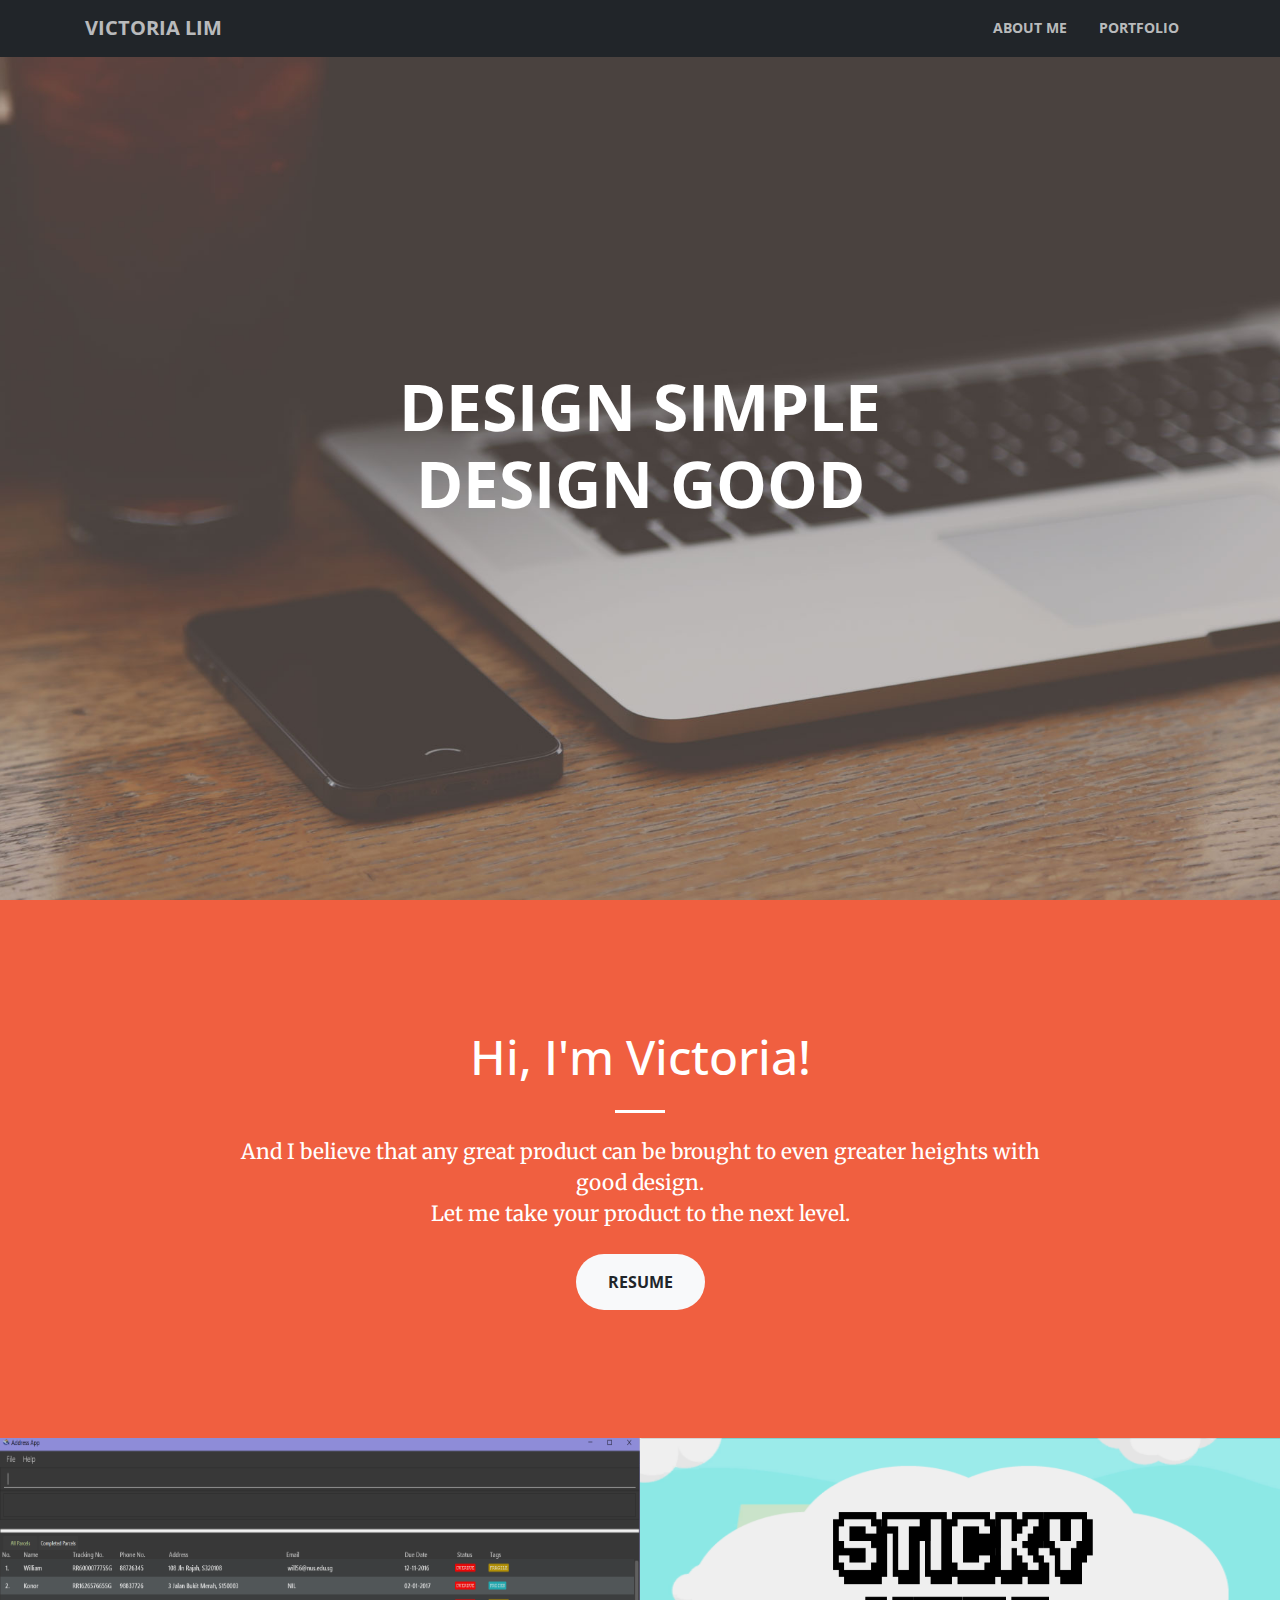
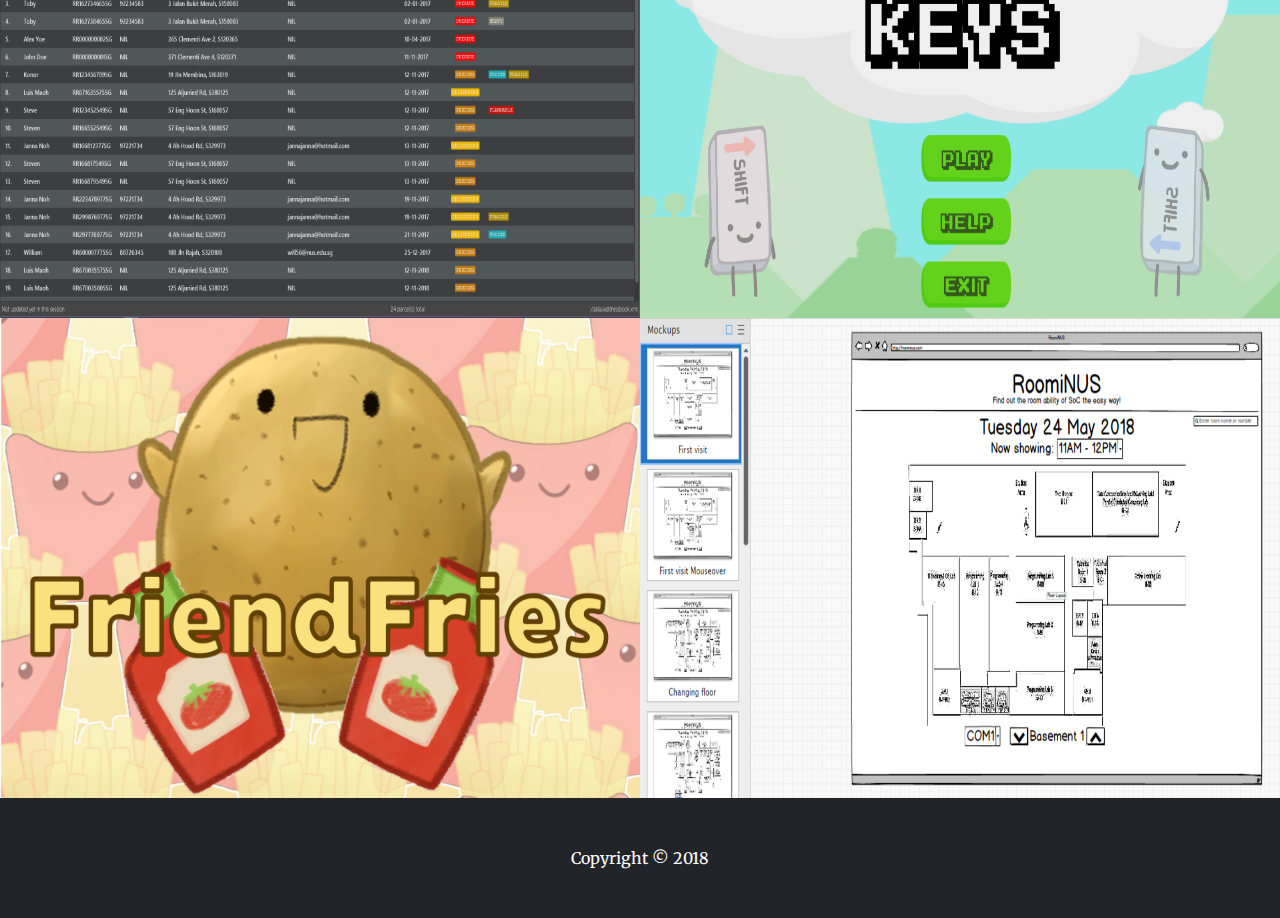
<file: index.html>
<!DOCTYPE html>
<html lang="en">

  <head>

    <meta charset="utf-8">
    <meta name="viewport" content="width=device-width, initial-scale=1, shrink-to-fit=no">
    <meta name="description" content="">
    <meta name="author" content="">

    <title>CS3240 Webportfolio</title>

    <!-- Bootstrap core CSS -->
    <link href="vendor/bootstrap/css/bootstrap.min.css" rel="stylesheet">

    <!-- Custom fonts for this template -->
    <link href="vendor/fontawesome-free/css/all.min.css" rel="stylesheet" type="text/css">
    <link href='https://fonts.googleapis.com/css?family=Open+Sans:300italic,400italic,600italic,700italic,800italic,400,300,600,700,800' rel='stylesheet' type='text/css'>
    <link href='https://fonts.googleapis.com/css?family=Merriweather:400,300,300italic,400italic,700,700italic,900,900italic' rel='stylesheet' type='text/css'>

    <!-- Plugin CSS -->
    <link href="vendor/magnific-popup/magnific-popup.css" rel="stylesheet">

    <!-- Custom styles for this template -->
    <link href="css/creative.css" rel="stylesheet">

  </head>

  <body id="page-top">

    <!-- Navigation -->
    <nav class="navbar navbar-expand-lg navbar-light fixed-top" id="mainNav">
      <div class="container">
        <a class="navbar-brand js-scroll-trigger" href="#page-top">Victoria Lim</a>
        <button class="navbar-toggler navbar-toggler-right" type="button" data-toggle="collapse" data-target="#navbarResponsive" aria-controls="navbarResponsive" aria-expanded="false" aria-label="Toggle navigation">
          <span class="navbar-toggler-icon"></span>
        </button>
        <div class="collapse navbar-collapse" id="navbarResponsive">
          <ul class="navbar-nav ml-auto">
            <li class="nav-item">
              <a class="nav-link js-scroll-trigger" href="#about">About Me</a>
            </li>
            <li class="nav-item">
              <a class="nav-link js-scroll-trigger" href="#portfolio">Portfolio</a>
            </li>
          </ul>
        </div>
      </div>
    </nav>

    <header class="masthead text-center text-white d-flex">
      <div class="container my-auto">
        <div class="row">
          <div class="col-lg-10 mx-auto">
            <h1 class="text-uppercase">
              <strong>Design Simple<br>Design Good</strong>
              </h1>
          </div>
        </div>
      </div>
    </header>

    <section class="bg-primary" id="about">
      <div class="container">
        <div class="row">
          <div class="col-lg-9 mx-auto text-center">
            <h2 class="section-heading text-white">Hi, I'm Victoria!</h2>
            <hr class="light my-4">
            <p class="section-description text-white mb-4">And I believe that any great product can be brought to even greater heights with good design. <br>Let me take your product to the next level.</p>
            <a class="btn btn-light btn-xl js-scroll-trigger" href="img/Lim%20Yan%20Hui,%20Victoria_CV.pdf">Resume</a>
          </div>
        </div>
      </div>
    </section>

    <section class="p-0" id="portfolio">
      <div class="container-fluid p-0">
        <div class="row no-gutters">
          <div class="col-lg-6 col-sm-6">
            <a class="portfolio-box" href="ark.html">
              <img class="img-fluid portfolio-thumbnail" src="img/Ark/Ark_Main_Window.png" alt="">
              <div class="portfolio-box-caption">
                <div class="portfolio-box-caption-content">
                  <div class="project-category text-faded">
                    Desktop Application
                  </div>
                  <div class="project-name">
                    Ark
                  </div>
                </div>
              </div>
            </a>
          </div>
          <div class="col-lg-6 col-sm-6">
            <a class="portfolio-box" href="stickykeys.html">
              <img class="img-fluid portfolio-thumbnail" src="img/StickyKeys/Main.PNG" alt="">
              <div class="portfolio-box-caption">
                <div class="portfolio-box-caption-content">
                  <div class="project-category text-faded">
                    Desktop/Web Game
                  </div>
                  <div class="project-name">
                    StickyKeys
                  </div>
                </div>
              </div>
            </a>
          </div>
          <div class="col-lg-6 col-sm-6">
            <a class="portfolio-box" href="friendfries.html">
              <img class="img-fluid portfolio-thumbnail" src="img/FriendFries/thumbnail.png" width="100%" alt="">
              <div class="portfolio-box-caption">
                <div class="portfolio-box-caption-content">
                  <div class="project-category text-faded">
                    Android Game
                  </div>
                  <div class="project-name">
                    FriendFries
                  </div>
                </div>
              </div>
            </a>
          </div>
          <div class="col-lg-6 col-sm-6">
            <a class="portfolio-box" href="roominus.html">
              <img class="img-fluid portfolio-thumbnail" src="img/RoomiNUS/mockup.PNG" alt="">
              <div class="portfolio-box-caption">
                <div class="portfolio-box-caption-content">
                  <div class="project-category text-faded">
                    Web Application
                  </div>
                  <div class="project-name">
                    RoomiNUS
                  </div>
                </div>
              </div>
            </a>
          </div>
        </div>
      </div>
    </section>
    
    <!-- Footer -->
    <footer class="py-5 bg-dark">
      <div class="container">
        <p class="m-0 text-center text-white">Copyright &copy; 2018</p>
      </div>
      <!-- /.container -->
    </footer>

    <!-- Bootstrap core JavaScript -->
    <script src="vendor/jquery/jquery.min.js"></script>
    <script src="vendor/bootstrap/js/bootstrap.bundle.min.js"></script>

    <!-- Plugin JavaScript -->
    <script src="vendor/jquery-easing/jquery.easing.min.js"></script>
    <script src="vendor/scrollreveal/scrollreveal.min.js"></script>
    <script src="vendor/magnific-popup/jquery.magnific-popup.min.js"></script>

    <!-- Custom scripts for this template -->
    <script src="js/creative.min.js"></script>

  </body>

</html>
</file>
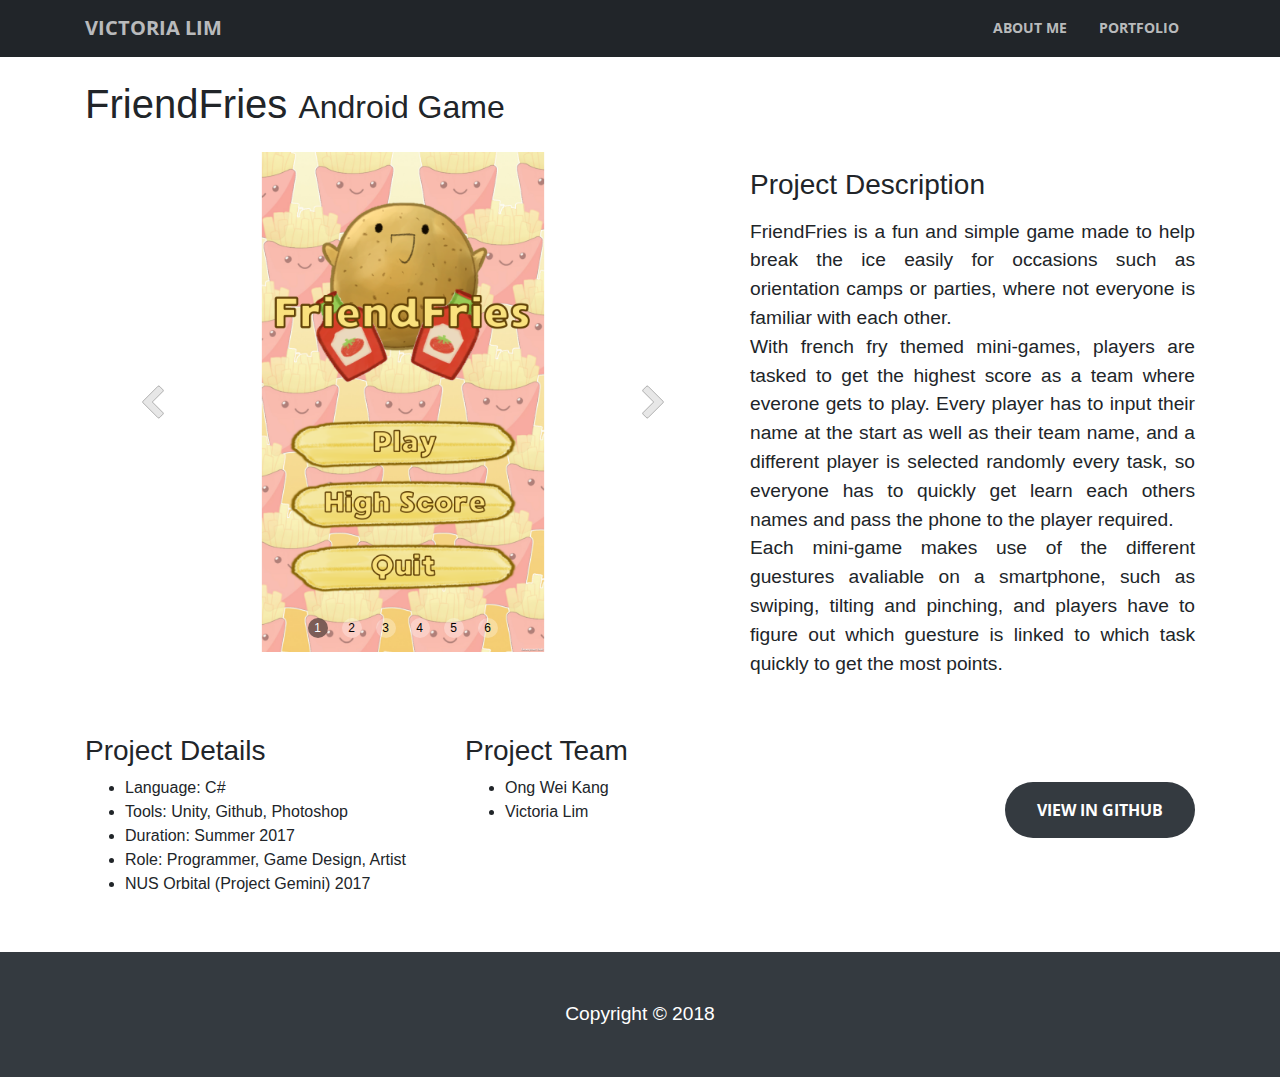
<file: friendfries.html>
<!DOCTYPE html>
<html lang="en">

  <head>
    <meta charset="utf-8">
    <meta name="viewport" content="width=device-width, initial-scale=1, shrink-to-fit=no">
    <meta name="description" content="">
    <meta name="author" content="">

    <title>FriendFries Portfolio</title>

    <!-- Bootstrap core CSS -->
    <link href="vendor/bootstrap/css/bootstrap.min.css" rel="stylesheet">
      
    <!-- Custom fonts for this template -->
    <link href="vendor/fontawesome-free/css/all.min.css" rel="stylesheet" type="text/css">
    <link href='https://fonts.googleapis.com/css?family=Open+Sans:300italic,400italic,600italic,700italic,800italic,400,300,600,700,800' rel='stylesheet' type='text/css'>
    <link href='https://fonts.googleapis.com/css?family=Merriweather:400,300,300italic,400italic,700,700italic,900,900italic' rel='stylesheet' type='text/css'>

    <!-- Custom styles for this template -->
    <link href="css/project.css" rel="stylesheet">
  </head>
  <body>

    <!-- Navigation -->
    <nav class="navbar navbar-expand-lg navbar-light fixed-top" id="mainNav">
      <div class="container">
        <a class="navbar-brand js-scroll-trigger" href="index.html#page-top">Victoria Lim</a>
        <button class="navbar-toggler navbar-toggler-right" type="button" data-toggle="collapse" data-target="#navbarResponsive" aria-controls="navbarResponsive" aria-expanded="false" aria-label="Toggle navigation">
          <span class="navbar-toggler-icon"></span>
        </button>
        <div class="collapse navbar-collapse" id="navbarResponsive">
          <ul class="navbar-nav ml-auto">
            <li class="nav-item">
              <a class="nav-link js-scroll-trigger" href="index.html#about" >About Me</a>
            </li>
            <li class="nav-item">
              <a class="nav-link js-scroll-trigger" href="index.html#portfolio">Portfolio</a>
            </li>
          </ul>
        </div>
      </div>
    </nav>

    <!-- Page Content -->
    <div class="container">

      <!-- Portfolio Item Heading -->
      <h1 class="project-title my-4">FriendFries
        <small >Android Game</small>
      </h1>

      <!-- Portfolio Item Row -->
      <div class="row">

        <div class="col-md-7">
          <!-- #region Jssor Slider Begin -->
    <!-- Generator: Jssor Slider Maker -->
    <!-- Source: https://www.jssor.com -->
    <script src="js/jssor.slider-27.5.0.min.js" type="text/javascript"></script>
    <script type="text/javascript">
        jssor_1_slider_init = function() {

            var jssor_1_SlideshowTransitions = [
              {$Duration:800,x:0.25,$Zoom:1.5,$Easing:{$Left:$Jease$.$InWave,$Zoom:$Jease$.$InCubic},$Opacity:2,$ZIndex:-10,$Brother:{$Duration:800,x:-0.25,$Zoom:1.5,$Easing:{$Left:$Jease$.$InWave,$Zoom:$Jease$.$InCubic},$Opacity:2,$ZIndex:-10}},
              {$Duration:1200,x:0.5,$Cols:2,$ChessMode:{$Column:3},$Easing:{$Left:$Jease$.$InOutCubic},$Opacity:2,$Brother:{$Duration:1200,$Opacity:2}},
              {$Duration:600,x:0.3,$During:{$Left:[0.6,0.4]},$Easing:{$Left:$Jease$.$InCubic,$Opacity:$Jease$.$Linear},$Opacity:2,$Brother:{$Duration:600,x:-0.3,$Easing:{$Left:$Jease$.$InCubic,$Opacity:$Jease$.$Linear},$Opacity:2}},
              {$Duration:800,x:0.25,y:0.5,$Rotate:-0.1,$Easing:{$Left:$Jease$.$InQuad,$Top:$Jease$.$InQuad,$Opacity:$Jease$.$Linear,$Rotate:$Jease$.$InQuad},$Opacity:2,$Brother:{$Duration:800,x:-0.1,y:-0.7,$Rotate:0.1,$Easing:{$Left:$Jease$.$InQuad,$Top:$Jease$.$InQuad,$Opacity:$Jease$.$Linear,$Rotate:$Jease$.$InQuad},$Opacity:2}},
              {$Duration:1000,x:1,$Rows:2,$ChessMode:{$Row:3},$Easing:{$Left:$Jease$.$InOutQuart,$Opacity:$Jease$.$Linear},$Opacity:2,$Brother:{$Duration:1000,x:-1,$Rows:2,$ChessMode:{$Row:3},$Easing:{$Left:$Jease$.$InOutQuart,$Opacity:$Jease$.$Linear},$Opacity:2}},
              {$Duration:1000,y:-1,$Cols:2,$ChessMode:{$Column:12},$Easing:{$Top:$Jease$.$InOutQuart,$Opacity:$Jease$.$Linear},$Opacity:2,$Brother:{$Duration:1000,y:1,$Cols:2,$ChessMode:{$Column:12},$Easing:{$Top:$Jease$.$InOutQuart,$Opacity:$Jease$.$Linear},$Opacity:2}},
              {$Duration:800,y:1,$Easing:{$Top:$Jease$.$InOutQuart,$Opacity:$Jease$.$Linear},$Opacity:2,$Brother:{$Duration:800,y:-1,$Easing:{$Top:$Jease$.$InOutQuart,$Opacity:$Jease$.$Linear},$Opacity:2}},
              {$Duration:1000,x:-0.1,y:-0.7,$Rotate:0.1,$During:{$Left:[0.6,0.4],$Top:[0.6,0.4],$Rotate:[0.6,0.4]},$Easing:{$Left:$Jease$.$InQuad,$Top:$Jease$.$InQuad,$Opacity:$Jease$.$Linear,$Rotate:$Jease$.$InQuad},$Opacity:2,$Brother:{$Duration:1000,x:0.2,y:0.5,$Rotate:-0.1,$Easing:{$Left:$Jease$.$InQuad,$Top:$Jease$.$InQuad,$Opacity:$Jease$.$Linear,$Rotate:$Jease$.$InQuad},$Opacity:2}},
              {$Duration:800,x:-0.2,$Delay:40,$Cols:12,$During:{$Left:[0.4,0.6]},$SlideOut:true,$Formation:$JssorSlideshowFormations$.$FormationStraight,$Assembly:260,$Easing:{$Left:$Jease$.$InOutExpo,$Opacity:$Jease$.$InOutQuad},$Opacity:2,$Outside:true,$Round:{$Top:0.5},$Brother:{$Duration:800,x:0.2,$Delay:40,$Cols:12,$Formation:$JssorSlideshowFormations$.$FormationStraight,$Assembly:1028,$Easing:{$Left:$Jease$.$InOutExpo,$Opacity:$Jease$.$InOutQuad},$Opacity:2,$Round:{$Top:0.5},$Shift:-200}},
              {$Duration:700,$Opacity:2,$Brother:{$Duration:700,$Opacity:2}},
              {$Duration:800,x:1,$Easing:{$Left:$Jease$.$InOutQuart,$Opacity:$Jease$.$Linear},$Opacity:2,$Brother:{$Duration:800,x:-1,$Easing:{$Left:$Jease$.$InOutQuart,$Opacity:$Jease$.$Linear},$Opacity:2}}
            ];

            var jssor_1_options = {
              $AutoPlay: 1,
              $FillMode: 5,
              $SlideshowOptions: {
                $Class: $JssorSlideshowRunner$,
                $Transitions: jssor_1_SlideshowTransitions,
                $TransitionsOrder: 1
              },
              $ArrowNavigatorOptions: {
                $Class: $JssorArrowNavigator$
              },
              $BulletNavigatorOptions: {
                $Class: $JssorBulletNavigator$
              }
            };

            var jssor_1_slider = new $JssorSlider$("jssor_1", jssor_1_options);

            /*#region responsive code begin*/

            var MAX_WIDTH = 600;

            function ScaleSlider() {
                var containerElement = jssor_1_slider.$Elmt.parentNode;
                var containerWidth = containerElement.clientWidth;

                if (containerWidth) {

                    var expectedWidth = Math.min(MAX_WIDTH || containerWidth, containerWidth);

                    jssor_1_slider.$ScaleWidth(expectedWidth);
                }
                else {
                    window.setTimeout(ScaleSlider, 30);
                }
            }

            ScaleSlider();

            $Jssor$.$AddEvent(window, "load", ScaleSlider);
            $Jssor$.$AddEvent(window, "resize", ScaleSlider);
            $Jssor$.$AddEvent(window, "orientationchange", ScaleSlider);
            /*#endregion responsive code end*/
        };
    </script>
    <style>
        /*jssor slider loading skin spin css*/
        .jssorl-009-spin img {
            animation-name: jssorl-009-spin;
            animation-duration: 1.6s;
            animation-iteration-count: infinite;
            animation-timing-function: linear;
        }

        @keyframes jssorl-009-spin {
            from { transform: rotate(0deg); }
            to { transform: rotate(360deg); }
        }

        /*jssor slider bullet skin 072 css*/
        .jssorb072 .i {position:absolute;color:#000;font-family:"Helvetica neue",Helvetica,Arial,sans-serif;text-align:center;cursor:pointer;z-index:0;}
        .jssorb072 .i .b {fill:#fff;opacity:.3;}
        .jssorb072 .i:hover {opacity:.7;}
        .jssorb072 .iav {color:#fff;}
        .jssorb072 .iav .b {fill:#000;opacity:.5;}
        .jssorb072 .i.idn {opacity:.3;}

        /*jssor slider arrow skin 073 css*/
        .jssora073 {display:block;position:absolute;cursor:pointer;}
        .jssora073 .a {fill:#ddd;fill-opacity:.7;stroke:#000;stroke-width:160;stroke-miterlimit:10;stroke-opacity:.7;}
        .jssora073:hover {opacity:.8;}
        .jssora073.jssora073dn {opacity:.4;}
        .jssora073.jssora073ds {opacity:.3;pointer-events:none;}
    </style>
    <div id="jssor_1" style="position:relative;margin:0 auto;top:0px;left:0px;width:600px;height:500px;overflow:hidden;visibility:hidden;">
        <!-- Loading Screen -->
        <div data-u="loading" class="jssorl-009-spin" style="position:absolute;top:0px;left:0px;width:100%;height:100%;text-align:center;background-color:rgba(0,0,0,0.7);">
            <img style="margin-top:-19px;position:relative;top:50%;width:38px;height:38px;" src="img/spin.svg" />
        </div>
        <div data-u="slides" style="cursor:default;position:relative;top:0px;left:0px;width:600px;height:500px;overflow:hidden;">
            <div>
                <img data-u="image" src="img/FriendFries/main.png" />
            </div>
            <div>
                <img data-u="image" src="img/FriendFries/teamscene.png" />
            </div>
            <div>
                <img data-u="image" src="img/FriendFries/swipescene.png" />
            </div>
            <div>
                <img data-u="image" src="img/FriendFries/squeezescene.png" />
            </div>
            <div>
                <img data-u="image" src="img/FriendFries/dragscene.png" />
            </div>
            <div>
                <img data-u="image" src="img/FriendFries/tiltscene.png" />
            </div>
        </div>
        <!-- Bullet Navigator -->
        <div data-u="navigator" class="jssorb072" style="position:absolute;bottom:12px;right:12px;" data-autocenter="1" data-scale="0.5" data-scale-bottom="0.75">
            <div data-u="prototype" class="i" style="width:24px;height:24px;font-size:12px;line-height:24px;">
                <svg viewbox="0 0 16000 16000" style="position:absolute;top:0;left:0;width:100%;height:100%;z-index:-1;">
                    <circle class="b" cx="8000" cy="8000" r="6666.7"></circle>
                </svg>
                <div data-u="numbertemplate" class="n"></div>
            </div>
        </div>
        <!-- Arrow Navigator -->
        <div data-u="arrowleft" class="jssora073" style="width:40px;height:50px;top:0px;left:30px;" data-autocenter="2" data-scale="0.75" data-scale-left="0.75">
            <svg viewbox="0 0 16000 16000" style="position:absolute;top:0;left:0;width:100%;height:100%;">
                <path class="a" d="M4037.7,8357.3l5891.8,5891.8c100.6,100.6,219.7,150.9,357.3,150.9s256.7-50.3,357.3-150.9 l1318.1-1318.1c100.6-100.6,150.9-219.7,150.9-357.3c0-137.6-50.3-256.7-150.9-357.3L7745.9,8000l4216.4-4216.4 c100.6-100.6,150.9-219.7,150.9-357.3c0-137.6-50.3-256.7-150.9-357.3l-1318.1-1318.1c-100.6-100.6-219.7-150.9-357.3-150.9 s-256.7,50.3-357.3,150.9L4037.7,7642.7c-100.6,100.6-150.9,219.7-150.9,357.3C3886.8,8137.6,3937.1,8256.7,4037.7,8357.3 L4037.7,8357.3z"></path>
            </svg>
        </div>
        <div data-u="arrowright" class="jssora073" style="width:40px;height:50px;top:0px;right:30px;" data-autocenter="2" data-scale="0.75" data-scale-right="0.75">
            <svg viewbox="0 0 16000 16000" style="position:absolute;top:0;left:0;width:100%;height:100%;">
                <path class="a" d="M11962.3,8357.3l-5891.8,5891.8c-100.6,100.6-219.7,150.9-357.3,150.9s-256.7-50.3-357.3-150.9 L4037.7,12931c-100.6-100.6-150.9-219.7-150.9-357.3c0-137.6,50.3-256.7,150.9-357.3L8254.1,8000L4037.7,3783.6 c-100.6-100.6-150.9-219.7-150.9-357.3c0-137.6,50.3-256.7,150.9-357.3l1318.1-1318.1c100.6-100.6,219.7-150.9,357.3-150.9 s256.7,50.3,357.3,150.9l5891.8,5891.8c100.6,100.6,150.9,219.7,150.9,357.3C12113.2,8137.6,12062.9,8256.7,11962.3,8357.3 L11962.3,8357.3z"></path>
            </svg>
        </div>
    </div>
    <script type="text/javascript">jssor_1_slider_init();</script>
    <!-- #endregion Jssor Slider End -->
        </div>
        
          <div class="col">
          <h3 class="my-3">Project Description</h3>
          <p>FriendFries is a fun and simple game made to help break the ice easily for occasions such as orientation camps or parties, where not everyone is familiar with each other.<br>
              With french fry themed mini-games, players are tasked to get the highest score as a team where everone gets to play. Every player has to input their name at the start as well as their team name, and a different player is selected randomly every task, so everyone has to quickly get learn each others names and pass the phone to the player required.<br>
              Each mini-game makes use of the different guestures avaliable on a smartphone, such as swiping, tilting and pinching, and players have to figure out which guesture is linked to which task quickly to get the most points.</p>
        </div>

      </div>
      <!-- /.row -->

      <!-- Related Information Row -->
      <div class="row my-3">
          <div class="col-md-4 my-4">
            <h3>Project Details</h3>
            <ul>
              <li>Language: C#</li>
              <li>Tools: Unity, Github, Photoshop</li>
              <li>Duration: Summer 2017</li>
              <li>Role: Programmer, Game Design, Artist</li>
              <li>NUS Orbital (Project Gemini) 2017</li>
            </ul>
          </div>
          <div class="col-md-3 my-4">
            <h3>Project Team</h3>
            <ul>
              <li>Ong Wei Kang</li>
              <li>Victoria Lim</li>
            </ul>
          </div>
          <div class="col my-5">
              <a class="btn btn-dark btn-xl js-scroll-trigger float-right my-4" href="https://github.com/weikangong/FriendFries" >View in Github</a>
          </div>
      </div>
      <!-- /.row -->
<!--      <hr>
      <div class="container">
        <div class="process-box row">
          <div class="col">
            <h3>design consideration</h3>
            <p>
              text text text
            </p>
          </div>
          
          <div class="col-6">
            <img src="" width=100% height="100%">
          </div>
          </div>
          
        <div class="process-box row">
          <div class="col">
            <h3>design consideration</h3>
            <p>
               text text text
            </p>
          </div>
          
          <div class="col-6">
            <img src="" width=100% height="100%">
          </div>
        </div>
      </div> -->
    
    </div>
    <!-- /.container -->

    <!-- Footer -->
    <footer class="py-5 bg-dark">
      <div class="container">
        <p class="m-0 text-center text-white">Copyright &copy; 2018</p>
      </div>
      <!-- /.container -->
    </footer>

    <!-- Bootstrap core JavaScript -->
    <script src="vendor/jquery/jquery.min.js"></script>
    <script src="vendor/bootstrap/js/bootstrap.bundle.min.js"></script>

  </body>

</html>
</file>
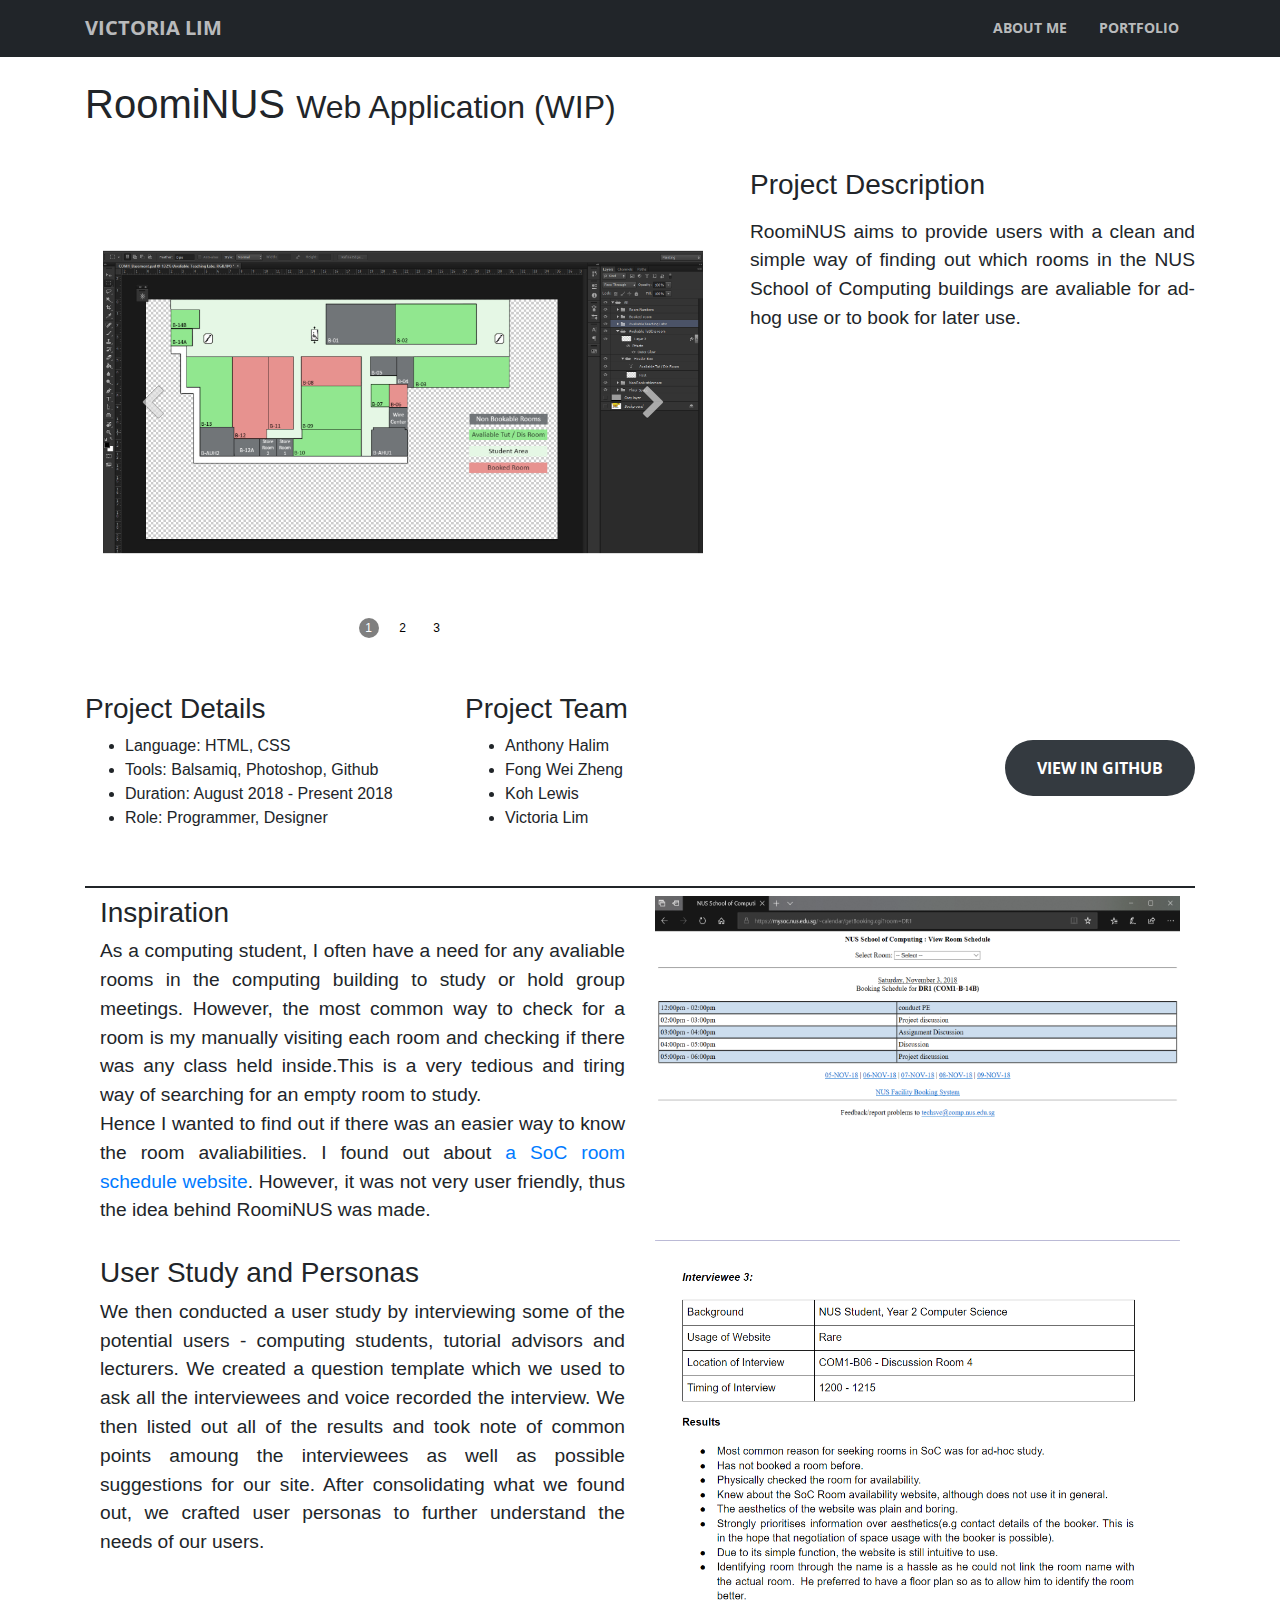
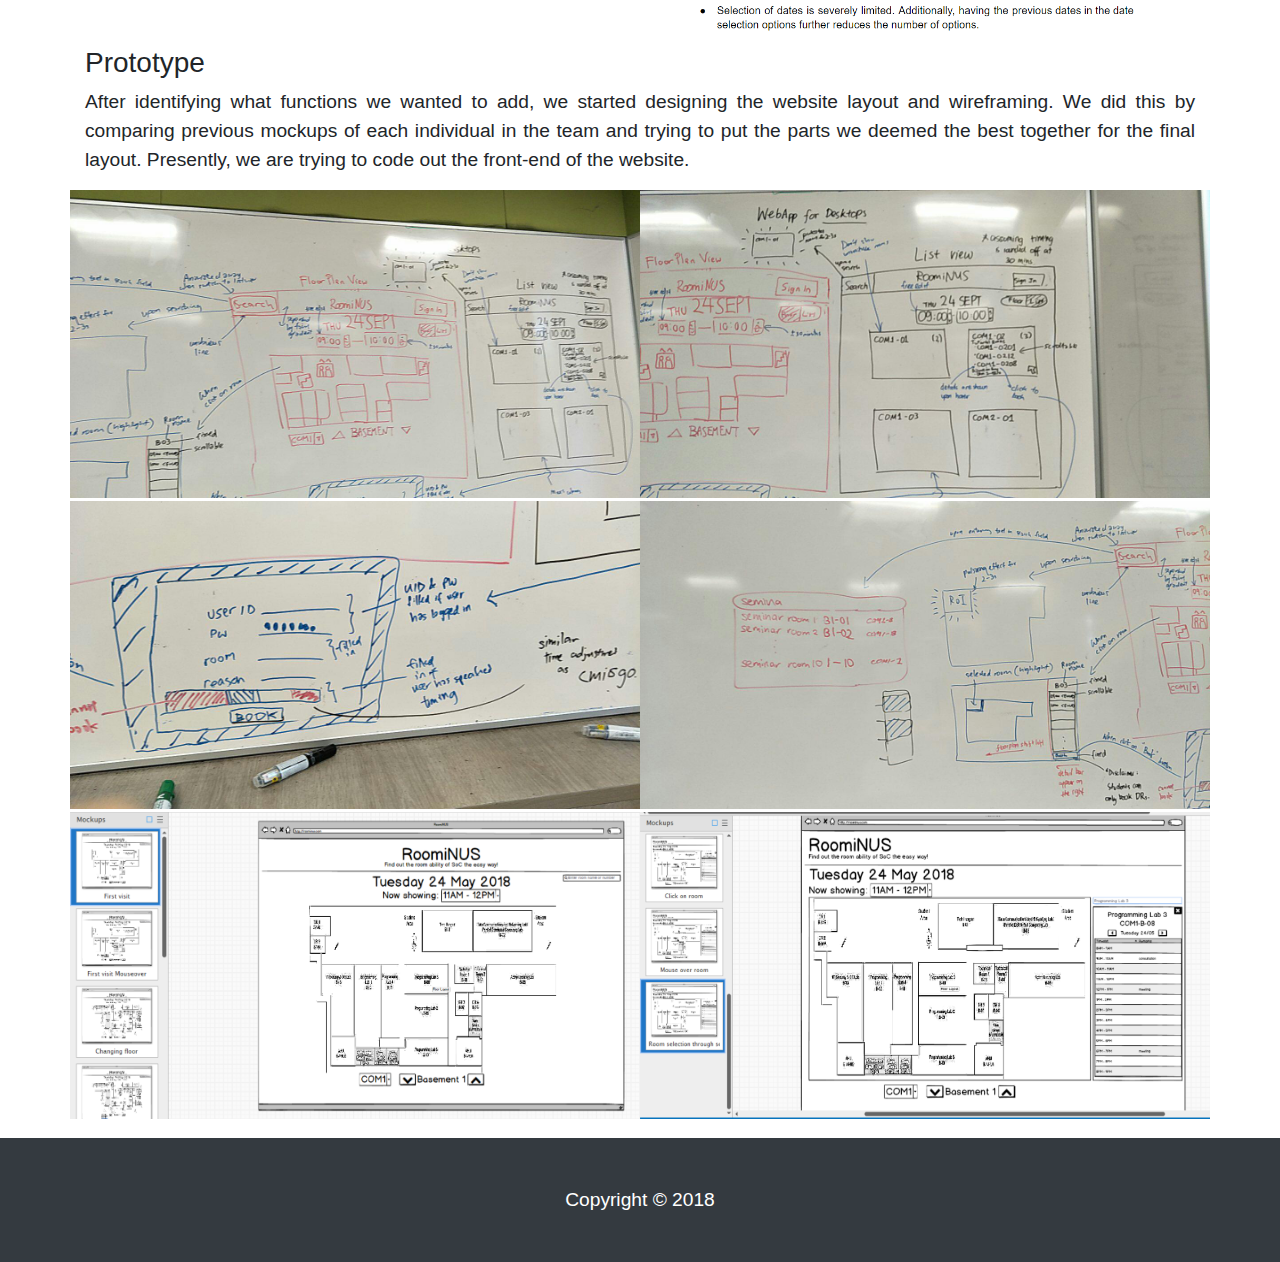
<file: roominus.html>
<!DOCTYPE html>
<html lang="en">

  <head>
    <meta charset="utf-8">
    <meta name="viewport" content="width=device-width, initial-scale=1, shrink-to-fit=no">
    <meta name="description" content="">
    <meta name="author" content="">

    <title>RoomiNUS Portfolio</title>

    <!-- Bootstrap core CSS -->
    <link href="vendor/bootstrap/css/bootstrap.min.css" rel="stylesheet">
      
    <!-- Custom fonts for this template -->
    <link href="vendor/fontawesome-free/css/all.min.css" rel="stylesheet" type="text/css">
    <link href='https://fonts.googleapis.com/css?family=Open+Sans:300italic,400italic,600italic,700italic,800italic,400,300,600,700,800' rel='stylesheet' type='text/css'>
    <link href='https://fonts.googleapis.com/css?family=Merriweather:400,300,300italic,400italic,700,700italic,900,900italic' rel='stylesheet' type='text/css'>

    <!-- Custom styles for this template -->
    <link href="css/project.css" rel="stylesheet">
  </head>
  <body>

    <!-- Navigation -->
    <nav class="navbar navbar-expand-lg navbar-light fixed-top" id="mainNav">
      <div class="container">
        <a class="navbar-brand js-scroll-trigger" href="index.html#page-top">Victoria Lim</a>
        <button class="navbar-toggler navbar-toggler-right" type="button" data-toggle="collapse" data-target="#navbarResponsive" aria-controls="navbarResponsive" aria-expanded="false" aria-label="Toggle navigation">
          <span class="navbar-toggler-icon"></span>
        </button>
        <div class="collapse navbar-collapse" id="navbarResponsive">
          <ul class="navbar-nav ml-auto">
            <li class="nav-item">
              <a class="nav-link js-scroll-trigger" href="index.html#about" >About Me</a>
            </li>
            <li class="nav-item">
              <a class="nav-link js-scroll-trigger" href="index.html#portfolio">Portfolio</a>
            </li>
          </ul>
        </div>
      </div>
    </nav>

    <!-- Page Content -->
    <div class="container">

      <!-- Portfolio Item Heading -->
      <h1 class="project-title my-4">RoomiNUS
        <small >Web Application (WIP)</small>
      </h1>

      <!-- Portfolio Item Row -->
      <div class="row">

        <div class="col-md-7">
          <!-- #region Jssor Slider Begin -->
    <!-- Generator: Jssor Slider Maker -->
    <!-- Source: https://www.jssor.com -->
    <script src="js/jssor.slider-27.5.0.min.js" type="text/javascript"></script>
    <script type="text/javascript">
        jssor_1_slider_init = function() {

            var jssor_1_SlideshowTransitions = [
              {$Duration:800,x:0.25,$Zoom:1.5,$Easing:{$Left:$Jease$.$InWave,$Zoom:$Jease$.$InCubic},$Opacity:2,$ZIndex:-10,$Brother:{$Duration:800,x:-0.25,$Zoom:1.5,$Easing:{$Left:$Jease$.$InWave,$Zoom:$Jease$.$InCubic},$Opacity:2,$ZIndex:-10}},
              {$Duration:1200,x:0.5,$Cols:2,$ChessMode:{$Column:3},$Easing:{$Left:$Jease$.$InOutCubic},$Opacity:2,$Brother:{$Duration:1200,$Opacity:2}},
              {$Duration:600,x:0.3,$During:{$Left:[0.6,0.4]},$Easing:{$Left:$Jease$.$InCubic,$Opacity:$Jease$.$Linear},$Opacity:2,$Brother:{$Duration:600,x:-0.3,$Easing:{$Left:$Jease$.$InCubic,$Opacity:$Jease$.$Linear},$Opacity:2}},
              {$Duration:800,x:0.25,y:0.5,$Rotate:-0.1,$Easing:{$Left:$Jease$.$InQuad,$Top:$Jease$.$InQuad,$Opacity:$Jease$.$Linear,$Rotate:$Jease$.$InQuad},$Opacity:2,$Brother:{$Duration:800,x:-0.1,y:-0.7,$Rotate:0.1,$Easing:{$Left:$Jease$.$InQuad,$Top:$Jease$.$InQuad,$Opacity:$Jease$.$Linear,$Rotate:$Jease$.$InQuad},$Opacity:2}},
              {$Duration:1000,x:1,$Rows:2,$ChessMode:{$Row:3},$Easing:{$Left:$Jease$.$InOutQuart,$Opacity:$Jease$.$Linear},$Opacity:2,$Brother:{$Duration:1000,x:-1,$Rows:2,$ChessMode:{$Row:3},$Easing:{$Left:$Jease$.$InOutQuart,$Opacity:$Jease$.$Linear},$Opacity:2}},
              {$Duration:1000,y:-1,$Cols:2,$ChessMode:{$Column:12},$Easing:{$Top:$Jease$.$InOutQuart,$Opacity:$Jease$.$Linear},$Opacity:2,$Brother:{$Duration:1000,y:1,$Cols:2,$ChessMode:{$Column:12},$Easing:{$Top:$Jease$.$InOutQuart,$Opacity:$Jease$.$Linear},$Opacity:2}},
              {$Duration:800,y:1,$Easing:{$Top:$Jease$.$InOutQuart,$Opacity:$Jease$.$Linear},$Opacity:2,$Brother:{$Duration:800,y:-1,$Easing:{$Top:$Jease$.$InOutQuart,$Opacity:$Jease$.$Linear},$Opacity:2}},
              {$Duration:1000,x:-0.1,y:-0.7,$Rotate:0.1,$During:{$Left:[0.6,0.4],$Top:[0.6,0.4],$Rotate:[0.6,0.4]},$Easing:{$Left:$Jease$.$InQuad,$Top:$Jease$.$InQuad,$Opacity:$Jease$.$Linear,$Rotate:$Jease$.$InQuad},$Opacity:2,$Brother:{$Duration:1000,x:0.2,y:0.5,$Rotate:-0.1,$Easing:{$Left:$Jease$.$InQuad,$Top:$Jease$.$InQuad,$Opacity:$Jease$.$Linear,$Rotate:$Jease$.$InQuad},$Opacity:2}},
              {$Duration:800,x:-0.2,$Delay:40,$Cols:12,$During:{$Left:[0.4,0.6]},$SlideOut:true,$Formation:$JssorSlideshowFormations$.$FormationStraight,$Assembly:260,$Easing:{$Left:$Jease$.$InOutExpo,$Opacity:$Jease$.$InOutQuad},$Opacity:2,$Outside:true,$Round:{$Top:0.5},$Brother:{$Duration:800,x:0.2,$Delay:40,$Cols:12,$Formation:$JssorSlideshowFormations$.$FormationStraight,$Assembly:1028,$Easing:{$Left:$Jease$.$InOutExpo,$Opacity:$Jease$.$InOutQuad},$Opacity:2,$Round:{$Top:0.5},$Shift:-200}},
              {$Duration:700,$Opacity:2,$Brother:{$Duration:700,$Opacity:2}},
              {$Duration:800,x:1,$Easing:{$Left:$Jease$.$InOutQuart,$Opacity:$Jease$.$Linear},$Opacity:2,$Brother:{$Duration:800,x:-1,$Easing:{$Left:$Jease$.$InOutQuart,$Opacity:$Jease$.$Linear},$Opacity:2}}
            ];

            var jssor_1_options = {
              $AutoPlay: 1,
              $FillMode: 5,
              $SlideshowOptions: {
                $Class: $JssorSlideshowRunner$,
                $Transitions: jssor_1_SlideshowTransitions,
                $TransitionsOrder: 1
              },
              $ArrowNavigatorOptions: {
                $Class: $JssorArrowNavigator$
              },
              $BulletNavigatorOptions: {
                $Class: $JssorBulletNavigator$
              }
            };

            var jssor_1_slider = new $JssorSlider$("jssor_1", jssor_1_options);

            /*#region responsive code begin*/

            var MAX_WIDTH = 600;

            function ScaleSlider() {
                var containerElement = jssor_1_slider.$Elmt.parentNode;
                var containerWidth = containerElement.clientWidth;

                if (containerWidth) {

                    var expectedWidth = Math.min(MAX_WIDTH || containerWidth, containerWidth);

                    jssor_1_slider.$ScaleWidth(expectedWidth);
                }
                else {
                    window.setTimeout(ScaleSlider, 30);
                }
            }

            ScaleSlider();

            $Jssor$.$AddEvent(window, "load", ScaleSlider);
            $Jssor$.$AddEvent(window, "resize", ScaleSlider);
            $Jssor$.$AddEvent(window, "orientationchange", ScaleSlider);
            /*#endregion responsive code end*/
        };
    </script>
    <style>
        /*jssor slider loading skin spin css*/
        .jssorl-009-spin img {
            animation-name: jssorl-009-spin;
            animation-duration: 1.6s;
            animation-iteration-count: infinite;
            animation-timing-function: linear;
        }

        @keyframes jssorl-009-spin {
            from { transform: rotate(0deg); }
            to { transform: rotate(360deg); }
        }

        /*jssor slider bullet skin 072 css*/
        .jssorb072 .i {position:absolute;color:#000;font-family:"Helvetica neue",Helvetica,Arial,sans-serif;text-align:center;cursor:pointer;z-index:0;}
        .jssorb072 .i .b {fill:#fff;opacity:.3;}
        .jssorb072 .i:hover {opacity:.7;}
        .jssorb072 .iav {color:#fff;}
        .jssorb072 .iav .b {fill:#000;opacity:.5;}
        .jssorb072 .i.idn {opacity:.3;}

        /*jssor slider arrow skin 073 css*/
        .jssora073 {display:block;position:absolute;cursor:pointer;}
        .jssora073 .a {fill:#ddd;fill-opacity:.7;stroke:#000;stroke-width:160;stroke-miterlimit:10;stroke-opacity:.7;}
        .jssora073:hover {opacity:.8;}
        .jssora073.jssora073dn {opacity:.4;}
        .jssora073.jssora073ds {opacity:.3;pointer-events:none;}
    </style>
    <div id="jssor_1" style="position:relative;margin:0 auto;top:0px;left:0px;width:600px;height:500px;overflow:hidden;visibility:hidden;">
        <!-- Loading Screen -->
        <div data-u="loading" class="jssorl-009-spin" style="position:absolute;top:0px;left:0px;width:100%;height:100%;text-align:center;background-color:rgba(0,0,0,0.7);">
            <img style="margin-top:-19px;position:relative;top:50%;width:38px;height:38px;" src="img/spin.svg" />
        </div>
        <div data-u="slides" style="cursor:default;position:relative;top:0px;left:0px;width:600px;height:500px;overflow:hidden;">
            <div>
                <img data-u="image" src="img/RoomiNUS/com1b1photoshop.png" />
            </div>
            <div>
                <img data-u="image" src="img/RoomiNUS/floorplanview.jpg" />
            </div>
            <div>
                <img data-u="image" src="img/RoomiNUS/mockup.PNG" />
            </div>
        </div>
        <!-- Bullet Navigator -->
        <div data-u="navigator" class="jssorb072" style="position:absolute;bottom:12px;right:12px;" data-autocenter="1" data-scale="0.5" data-scale-bottom="0.75">
            <div data-u="prototype" class="i" style="width:24px;height:24px;font-size:12px;line-height:24px;">
                <svg viewbox="0 0 16000 16000" style="position:absolute;top:0;left:0;width:100%;height:100%;z-index:-1;">
                    <circle class="b" cx="8000" cy="8000" r="6666.7"></circle>
                </svg>
                <div data-u="numbertemplate" class="n"></div>
            </div>
        </div>
        <!-- Arrow Navigator -->
        <div data-u="arrowleft" class="jssora073" style="width:40px;height:50px;top:0px;left:30px;" data-autocenter="2" data-scale="0.75" data-scale-left="0.75">
            <svg viewbox="0 0 16000 16000" style="position:absolute;top:0;left:0;width:100%;height:100%;">
                <path class="a" d="M4037.7,8357.3l5891.8,5891.8c100.6,100.6,219.7,150.9,357.3,150.9s256.7-50.3,357.3-150.9 l1318.1-1318.1c100.6-100.6,150.9-219.7,150.9-357.3c0-137.6-50.3-256.7-150.9-357.3L7745.9,8000l4216.4-4216.4 c100.6-100.6,150.9-219.7,150.9-357.3c0-137.6-50.3-256.7-150.9-357.3l-1318.1-1318.1c-100.6-100.6-219.7-150.9-357.3-150.9 s-256.7,50.3-357.3,150.9L4037.7,7642.7c-100.6,100.6-150.9,219.7-150.9,357.3C3886.8,8137.6,3937.1,8256.7,4037.7,8357.3 L4037.7,8357.3z"></path>
            </svg>
        </div>
        <div data-u="arrowright" class="jssora073" style="width:40px;height:50px;top:0px;right:30px;" data-autocenter="2" data-scale="0.75" data-scale-right="0.75">
            <svg viewbox="0 0 16000 16000" style="position:absolute;top:0;left:0;width:100%;height:100%;">
                <path class="a" d="M11962.3,8357.3l-5891.8,5891.8c-100.6,100.6-219.7,150.9-357.3,150.9s-256.7-50.3-357.3-150.9 L4037.7,12931c-100.6-100.6-150.9-219.7-150.9-357.3c0-137.6,50.3-256.7,150.9-357.3L8254.1,8000L4037.7,3783.6 c-100.6-100.6-150.9-219.7-150.9-357.3c0-137.6,50.3-256.7,150.9-357.3l1318.1-1318.1c100.6-100.6,219.7-150.9,357.3-150.9 s256.7,50.3,357.3,150.9l5891.8,5891.8c100.6,100.6,150.9,219.7,150.9,357.3C12113.2,8137.6,12062.9,8256.7,11962.3,8357.3 L11962.3,8357.3z"></path>
            </svg>
        </div>
    </div>
    <script type="text/javascript">jssor_1_slider_init();</script>
    <!-- #endregion Jssor Slider End -->
        </div>
        
          <div class="col">
          <h3 class="my-3">Project Description</h3>
          <p>RoomiNUS aims to provide users with a clean and simple way of finding out which rooms in the NUS School of Computing buildings are avaliable for ad-hog use or to book for later use.</p>
        </div>

      </div>
      <!-- /.row -->

      <!-- Related Information Row -->
      <div class="row my-3">
          <div class="col-md-4 my-4">
            <h3>Project Details</h3>
            <ul>
              <li>Language: HTML, CSS</li>
              <li>Tools: Balsamiq, Photoshop, Github</li>
              <li>Duration: August 2018 - Present 2018</li>
              <li>Role: Programmer, Designer</li>
            </ul>
          </div>
          <div class="col-md-3 my-4">
            <h3>Project Team</h3>
            <ul>
              <li>Anthony Halim</li>
              <li>Fong Wei Zheng</li>
              <li>Koh Lewis</li>
              <li>Victoria Lim</li>
            </ul>
          </div>
          <div class="col my-5">
              <a class="btn btn-dark btn-xl js-scroll-trigger float-right my-4" href="https://github.com/RoomiNUS/RoomiNUS" >View in Github</a>
          </div>
      </div>
      <!-- /.row -->
      <hr>
      <div class="container">
        <div class="process-box row">
          <div class="col-lg">
            <h3>Inspiration</h3>
            <p>
              As a computing student, I often have a need for any avaliable rooms in the computing building to study or hold group meetings. However, the most common way to check for a room is my manually visiting each room and checking if there was any class held inside.This is a very tedious and tiring way of searching for an empty room to study.<br>Hence I wanted to find out if there was an easier way to know the room avaliabilities. I found out about <a href="https://mysoc.nus.edu.sg/~calendar/getBooking.cgi?room=DR1">a SoC room schedule website</a>. However, it was not very user friendly, thus the idea behind RoomiNUS was made.
            </p>
          </div>
          
          <div class="col-lg-6">
            <img src="img/RoomiNUS/socRoomScheduleWebsite.PNG" width=100% height="100%">
          </div>
          </div>
          
        <div class="process-box row">
          <div class="col-lg">
            <h3>User Study and Personas</h3>
            <p>
               We then conducted a user study by interviewing some of the potential users - computing students, tutorial advisors and lecturers. We created a question template which we used to ask all the interviewees and voice recorded the interview. We then listed out all of the results and took note of common points amoung the interviewees as well as possible suggestions for our site. After consolidating what we found out, we crafted user personas to further understand the needs of our users. 
            </p>
          </div>
          
          <div class="col-lg-6">
            <img src="img/RoomiNUS/interviewResults.PNG" width=100% height="100%">
          </div>
        </div>
        
        <div class="process-box row">
          <div>
            <h3>Prototype</h3>
            <p>
               After identifying what functions we wanted to add, we started designing the website layout and wireframing. We did this by comparing previous mockups of each individual in the team and trying to put the parts we deemed the best together for the final layout. Presently, we are trying to code out the front-end of the website.
            </p>
          </div>
          
          <div class="row">
            <img src="img/RoomiNUS/floorplanview.jpg" width=50% height="33%">
            <img src="img/RoomiNUS/listview.jpg" width=50% height="33%">
            <img src="img/RoomiNUS/bookwindow.jpg" width=50% height="33%">
            <img src="img/RoomiNUS/searchbar.jpg" width=50% height="33%">
            <img src="img/RoomiNUS/mockup.PNG" width=50% height="33%">
            <img src="img/RoomiNUS/mockup1.PNG" width=50% height="33%">
          </div>
        </div>
        
      </div>
    
    </div>
    <!-- /.container -->

    <!-- Footer -->
    <footer class="py-5 bg-dark">
      <div class="container">
        <p class="m-0 text-center text-white">Copyright &copy; 2018</p>
      </div>
      <!-- /.container -->
    </footer>

    <!-- Bootstrap core JavaScript -->
    <script src="vendor/jquery/jquery.min.js"></script>
    <script src="vendor/bootstrap/js/bootstrap.bundle.min.js"></script>

  </body>

</html>
</file>
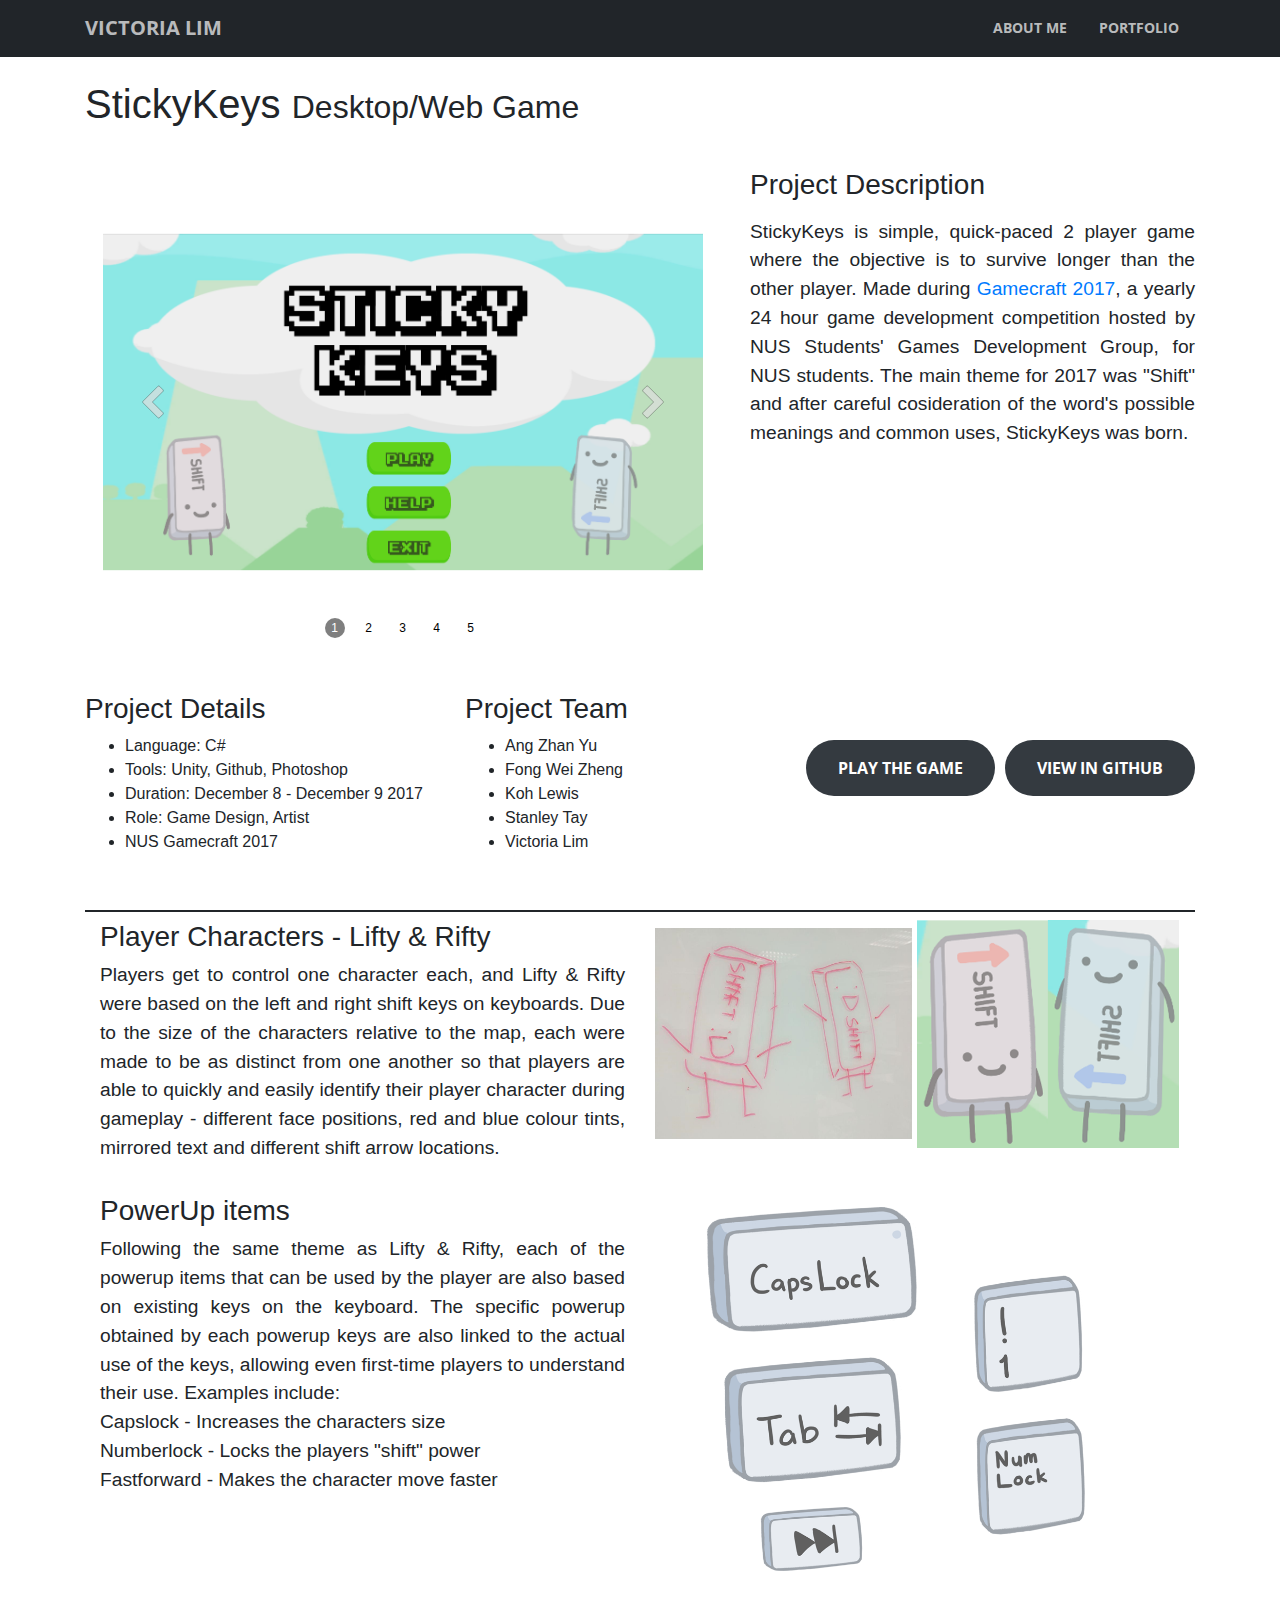
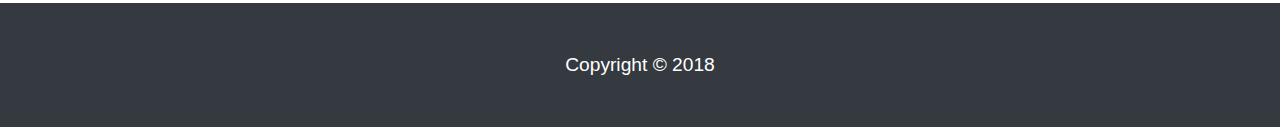
<file: stickykeys.html>
<!DOCTYPE html>
<html lang="en">

  <head>
    <meta charset="utf-8">
    <meta name="viewport" content="width=device-width, initial-scale=1, shrink-to-fit=no">
    <meta name="description" content="">
    <meta name="author" content="">

    <title>StickyKeys Portfolio</title>

    <!-- Bootstrap core CSS -->
    <link href="vendor/bootstrap/css/bootstrap.min.css" rel="stylesheet">
      
    <!-- Custom fonts for this template -->
    <link href="vendor/fontawesome-free/css/all.min.css" rel="stylesheet" type="text/css">
    <link href='https://fonts.googleapis.com/css?family=Open+Sans:300italic,400italic,600italic,700italic,800italic,400,300,600,700,800' rel='stylesheet' type='text/css'>
    <link href='https://fonts.googleapis.com/css?family=Merriweather:400,300,300italic,400italic,700,700italic,900,900italic' rel='stylesheet' type='text/css'>

    <!-- Custom styles for this template -->
    <link href="css/project.css" rel="stylesheet">
  </head>
  <body>

    <!-- Navigation -->
    <nav class="navbar navbar-expand-lg navbar-light fixed-top" id="mainNav">
      <div class="container">
        <a class="navbar-brand js-scroll-trigger" href="index.html#page-top">Victoria Lim</a>
        <button class="navbar-toggler navbar-toggler-right" type="button" data-toggle="collapse" data-target="#navbarResponsive" aria-controls="navbarResponsive" aria-expanded="false" aria-label="Toggle navigation">
          <span class="navbar-toggler-icon"></span>
        </button>
        <div class="collapse navbar-collapse" id="navbarResponsive">
          <ul class="navbar-nav ml-auto">
            <li class="nav-item">
              <a class="nav-link js-scroll-trigger" href="index.html#about" >About Me</a>
            </li>
            <li class="nav-item">
              <a class="nav-link js-scroll-trigger" href="index.html#portfolio">Portfolio</a>
            </li>
          </ul>
        </div>
      </div>
    </nav>

    <!-- Page Content -->
    <div class="container">

      <!-- Portfolio Item Heading -->
      <h1 class="project-title my-4">StickyKeys
        <small >Desktop/Web Game</small>
      </h1>

      <!-- Portfolio Item Row -->
      <div class="row">

        <div class="col-md-7">
          <!-- #region Jssor Slider Begin -->
    <!-- Generator: Jssor Slider Maker -->
    <!-- Source: https://www.jssor.com -->
    <script src="js/jssor.slider-27.5.0.min.js" type="text/javascript"></script>
    <script type="text/javascript">
        jssor_1_slider_init = function() {

            var jssor_1_SlideshowTransitions = [
              {$Duration:800,x:0.25,$Zoom:1.5,$Easing:{$Left:$Jease$.$InWave,$Zoom:$Jease$.$InCubic},$Opacity:2,$ZIndex:-10,$Brother:{$Duration:800,x:-0.25,$Zoom:1.5,$Easing:{$Left:$Jease$.$InWave,$Zoom:$Jease$.$InCubic},$Opacity:2,$ZIndex:-10}},
              {$Duration:1200,x:0.5,$Cols:2,$ChessMode:{$Column:3},$Easing:{$Left:$Jease$.$InOutCubic},$Opacity:2,$Brother:{$Duration:1200,$Opacity:2}},
              {$Duration:600,x:0.3,$During:{$Left:[0.6,0.4]},$Easing:{$Left:$Jease$.$InCubic,$Opacity:$Jease$.$Linear},$Opacity:2,$Brother:{$Duration:600,x:-0.3,$Easing:{$Left:$Jease$.$InCubic,$Opacity:$Jease$.$Linear},$Opacity:2}},
              {$Duration:800,x:0.25,y:0.5,$Rotate:-0.1,$Easing:{$Left:$Jease$.$InQuad,$Top:$Jease$.$InQuad,$Opacity:$Jease$.$Linear,$Rotate:$Jease$.$InQuad},$Opacity:2,$Brother:{$Duration:800,x:-0.1,y:-0.7,$Rotate:0.1,$Easing:{$Left:$Jease$.$InQuad,$Top:$Jease$.$InQuad,$Opacity:$Jease$.$Linear,$Rotate:$Jease$.$InQuad},$Opacity:2}},
              {$Duration:1000,x:1,$Rows:2,$ChessMode:{$Row:3},$Easing:{$Left:$Jease$.$InOutQuart,$Opacity:$Jease$.$Linear},$Opacity:2,$Brother:{$Duration:1000,x:-1,$Rows:2,$ChessMode:{$Row:3},$Easing:{$Left:$Jease$.$InOutQuart,$Opacity:$Jease$.$Linear},$Opacity:2}},
              {$Duration:1000,y:-1,$Cols:2,$ChessMode:{$Column:12},$Easing:{$Top:$Jease$.$InOutQuart,$Opacity:$Jease$.$Linear},$Opacity:2,$Brother:{$Duration:1000,y:1,$Cols:2,$ChessMode:{$Column:12},$Easing:{$Top:$Jease$.$InOutQuart,$Opacity:$Jease$.$Linear},$Opacity:2}},
              {$Duration:800,y:1,$Easing:{$Top:$Jease$.$InOutQuart,$Opacity:$Jease$.$Linear},$Opacity:2,$Brother:{$Duration:800,y:-1,$Easing:{$Top:$Jease$.$InOutQuart,$Opacity:$Jease$.$Linear},$Opacity:2}},
              {$Duration:1000,x:-0.1,y:-0.7,$Rotate:0.1,$During:{$Left:[0.6,0.4],$Top:[0.6,0.4],$Rotate:[0.6,0.4]},$Easing:{$Left:$Jease$.$InQuad,$Top:$Jease$.$InQuad,$Opacity:$Jease$.$Linear,$Rotate:$Jease$.$InQuad},$Opacity:2,$Brother:{$Duration:1000,x:0.2,y:0.5,$Rotate:-0.1,$Easing:{$Left:$Jease$.$InQuad,$Top:$Jease$.$InQuad,$Opacity:$Jease$.$Linear,$Rotate:$Jease$.$InQuad},$Opacity:2}},
              {$Duration:800,x:-0.2,$Delay:40,$Cols:12,$During:{$Left:[0.4,0.6]},$SlideOut:true,$Formation:$JssorSlideshowFormations$.$FormationStraight,$Assembly:260,$Easing:{$Left:$Jease$.$InOutExpo,$Opacity:$Jease$.$InOutQuad},$Opacity:2,$Outside:true,$Round:{$Top:0.5},$Brother:{$Duration:800,x:0.2,$Delay:40,$Cols:12,$Formation:$JssorSlideshowFormations$.$FormationStraight,$Assembly:1028,$Easing:{$Left:$Jease$.$InOutExpo,$Opacity:$Jease$.$InOutQuad},$Opacity:2,$Round:{$Top:0.5},$Shift:-200}},
              {$Duration:700,$Opacity:2,$Brother:{$Duration:700,$Opacity:2}},
              {$Duration:800,x:1,$Easing:{$Left:$Jease$.$InOutQuart,$Opacity:$Jease$.$Linear},$Opacity:2,$Brother:{$Duration:800,x:-1,$Easing:{$Left:$Jease$.$InOutQuart,$Opacity:$Jease$.$Linear},$Opacity:2}}
            ];

            var jssor_1_options = {
              $AutoPlay: 1,
              $FillMode: 5,
              $SlideshowOptions: {
                $Class: $JssorSlideshowRunner$,
                $Transitions: jssor_1_SlideshowTransitions,
                $TransitionsOrder: 1
              },
              $ArrowNavigatorOptions: {
                $Class: $JssorArrowNavigator$
              },
              $BulletNavigatorOptions: {
                $Class: $JssorBulletNavigator$
              }
            };

            var jssor_1_slider = new $JssorSlider$("jssor_1", jssor_1_options);

            /*#region responsive code begin*/

            var MAX_WIDTH = 600;

            function ScaleSlider() {
                var containerElement = jssor_1_slider.$Elmt.parentNode;
                var containerWidth = containerElement.clientWidth;

                if (containerWidth) {

                    var expectedWidth = Math.min(MAX_WIDTH || containerWidth, containerWidth);

                    jssor_1_slider.$ScaleWidth(expectedWidth);
                }
                else {
                    window.setTimeout(ScaleSlider, 30);
                }
            }

            ScaleSlider();

            $Jssor$.$AddEvent(window, "load", ScaleSlider);
            $Jssor$.$AddEvent(window, "resize", ScaleSlider);
            $Jssor$.$AddEvent(window, "orientationchange", ScaleSlider);
            /*#endregion responsive code end*/
        };
    </script>
    <style>
        /*jssor slider loading skin spin css*/
        .jssorl-009-spin img {
            animation-name: jssorl-009-spin;
            animation-duration: 1.6s;
            animation-iteration-count: infinite;
            animation-timing-function: linear;
        }

        @keyframes jssorl-009-spin {
            from { transform: rotate(0deg); }
            to { transform: rotate(360deg); }
        }

        /*jssor slider bullet skin 072 css*/
        .jssorb072 .i {position:absolute;color:#000;font-family:"Helvetica neue",Helvetica,Arial,sans-serif;text-align:center;cursor:pointer;z-index:0;}
        .jssorb072 .i .b {fill:#fff;opacity:.3;}
        .jssorb072 .i:hover {opacity:.7;}
        .jssorb072 .iav {color:#fff;}
        .jssorb072 .iav .b {fill:#000;opacity:.5;}
        .jssorb072 .i.idn {opacity:.3;}

        /*jssor slider arrow skin 073 css*/
        .jssora073 {display:block;position:absolute;cursor:pointer;}
        .jssora073 .a {fill:#ddd;fill-opacity:.7;stroke:#000;stroke-width:160;stroke-miterlimit:10;stroke-opacity:.7;}
        .jssora073:hover {opacity:.8;}
        .jssora073.jssora073dn {opacity:.4;}
        .jssora073.jssora073ds {opacity:.3;pointer-events:none;}
    </style>
    <div id="jssor_1" style="position:relative;margin:0 auto;top:0px;left:0px;width:600px;height:500px;overflow:hidden;visibility:hidden;">
        <!-- Loading Screen -->
        <div data-u="loading" class="jssorl-009-spin" style="position:absolute;top:0px;left:0px;width:100%;height:100%;text-align:center;background-color:rgba(0,0,0,0.7);">
            <img style="margin-top:-19px;position:relative;top:50%;width:38px;height:38px;" src="img/spin.svg" />
        </div>
        <div data-u="slides" style="cursor:default;position:relative;top:0px;left:0px;width:600px;height:500px;overflow:hidden;">
            <div>
                <img data-u="image" src="img/StickyKeys/Main.PNG" />
            </div>
            <div>
                <img data-u="image" src="img/StickyKeys/Help.PNG" />
            </div>
            <div>
                <img data-u="image" src="img/StickyKeys/gameplay.PNG" />
            </div>
            <div>
                <img data-u="image" src="img/StickyKeys/gameplay2.PNG" />
            </div>
            <div>
                <img data-u="image" src="img/StickyKeys/Gameover.PNG" />
            </div>
        </div>
        <!-- Bullet Navigator -->
        <div data-u="navigator" class="jssorb072" style="position:absolute;bottom:12px;right:12px;" data-autocenter="1" data-scale="0.5" data-scale-bottom="0.75">
            <div data-u="prototype" class="i" style="width:24px;height:24px;font-size:12px;line-height:24px;">
                <svg viewbox="0 0 16000 16000" style="position:absolute;top:0;left:0;width:100%;height:100%;z-index:-1;">
                    <circle class="b" cx="8000" cy="8000" r="6666.7"></circle>
                </svg>
                <div data-u="numbertemplate" class="n"></div>
            </div>
        </div>
        <!-- Arrow Navigator -->
        <div data-u="arrowleft" class="jssora073" style="width:40px;height:50px;top:0px;left:30px;" data-autocenter="2" data-scale="0.75" data-scale-left="0.75">
            <svg viewbox="0 0 16000 16000" style="position:absolute;top:0;left:0;width:100%;height:100%;">
                <path class="a" d="M4037.7,8357.3l5891.8,5891.8c100.6,100.6,219.7,150.9,357.3,150.9s256.7-50.3,357.3-150.9 l1318.1-1318.1c100.6-100.6,150.9-219.7,150.9-357.3c0-137.6-50.3-256.7-150.9-357.3L7745.9,8000l4216.4-4216.4 c100.6-100.6,150.9-219.7,150.9-357.3c0-137.6-50.3-256.7-150.9-357.3l-1318.1-1318.1c-100.6-100.6-219.7-150.9-357.3-150.9 s-256.7,50.3-357.3,150.9L4037.7,7642.7c-100.6,100.6-150.9,219.7-150.9,357.3C3886.8,8137.6,3937.1,8256.7,4037.7,8357.3 L4037.7,8357.3z"></path>
            </svg>
        </div>
        <div data-u="arrowright" class="jssora073" style="width:40px;height:50px;top:0px;right:30px;" data-autocenter="2" data-scale="0.75" data-scale-right="0.75">
            <svg viewbox="0 0 16000 16000" style="position:absolute;top:0;left:0;width:100%;height:100%;">
                <path class="a" d="M11962.3,8357.3l-5891.8,5891.8c-100.6,100.6-219.7,150.9-357.3,150.9s-256.7-50.3-357.3-150.9 L4037.7,12931c-100.6-100.6-150.9-219.7-150.9-357.3c0-137.6,50.3-256.7,150.9-357.3L8254.1,8000L4037.7,3783.6 c-100.6-100.6-150.9-219.7-150.9-357.3c0-137.6,50.3-256.7,150.9-357.3l1318.1-1318.1c100.6-100.6,219.7-150.9,357.3-150.9 s256.7,50.3,357.3,150.9l5891.8,5891.8c100.6,100.6,150.9,219.7,150.9,357.3C12113.2,8137.6,12062.9,8256.7,11962.3,8357.3 L11962.3,8357.3z"></path>
            </svg>
        </div>
    </div>
    <script type="text/javascript">jssor_1_slider_init();</script>
    <!-- #endregion Jssor Slider End -->
        </div>
        
          <div class="col">
          <h3 class="my-3">Project Description</h3>
          <p>StickyKeys is simple, quick-paced 2 player game where the objective is to survive longer than the other player. Made during <a href="https://itch.io/jam/gamecraft2017">Gamecraft 2017</a>, a yearly 24 hour game development competition hosted by NUS Students' Games Development Group, for NUS students. The main theme for 2017 was "Shift" and after careful cosideration of the word's possible meanings and common uses, StickyKeys was born.</p>
        </div>

      </div>
      <!-- /.row -->

      <!-- Related Information Row -->
      <div class="row my-3">
          <div class="col-md-4 my-4">
            <h3>Project Details</h3>
            <ul>
              <li>Language: C#</li>
              <li>Tools: Unity, Github, Photoshop</li>
              <li>Duration: December 8 - December 9 2017</li>
              <li>Role: Game Design, Artist</li>
              <li>NUS Gamecraft 2017</li>
            </ul>
          </div>
          <div class="col-md-3 my-4">
            <h3>Project Team</h3>
            <ul>
              <li>Ang Zhan Yu</li>
              <li>Fong Wei Zheng</li>
              <li>Koh Lewis</li>
              <li>Stanley Tay</li>
              <li>Victoria Lim</li>
            </ul>
          </div>
          <div class="col my-5">
              <a class="btn btn-dark btn-xl js-scroll-trigger float-right my-4" href="https://github.com/ZY-Ang/Sticky-Keys" >View in Github</a>
              <a class="btn btn-dark btn-xl js-scroll-trigger float-right my-4" href="https://zy-ang.itch.io/sticky-keys" >Play the Game</a>
          </div>
      </div>
      <!-- /.row -->
      <hr>
      <div class="container">
        <div class="process-box row">
          <div class="col-lg">
            <h3>Player Characters - Lifty &amp; Rifty</h3>
            <p>
              Players get to control one character each, and Lifty &amp; Rifty were based on the left and right shift keys on keyboards. Due to the size of the characters relative to the map, each were made to be as distinct from one another so that players are able to quickly and easily identify their player character during gameplay - different face positions, red and blue colour tints, mirrored text and different shift arrow locations. 
            </p>
          </div>
          
          <div class="col-lg-6">
            <img src="img/StickyKeys/whiteboardLiftyShifty.jpg" width=49%>
            <img src="img/StickyKeys/Lifty&Shifty.png" width=50%>
          </div>
          </div>
          
        <div class="process-box row">
          <div class="col-lg">
            <h3>PowerUp items</h3>
            <p>
               Following the same theme as Lifty &amp; Rifty, each of the powerup items that can be used by the player are also based on existing keys on the keyboard. The specific powerup obtained by each powerup keys are also linked to the actual use of the keys, allowing even first-time players to understand their use. Examples include:<br>Capslock - Increases the characters size<br>Numberlock - Locks the players "shift" power<br>Fastforward - Makes the character move faster
            </p>
          </div>
          
          <div class="col-lg-6">
            <img src="img/StickyKeys/Powerups.png" width=100% height="100%">
          </div>
        </div>
      </div>
    
    </div>
    <!-- /.container -->

    <!-- Footer -->
    <footer class="py-5 bg-dark">
      <div class="container">
        <p class="m-0 text-center text-white">Copyright &copy; 2018</p>
      </div>
      <!-- /.container -->
    </footer>

    <!-- Bootstrap core JavaScript -->
    <script src="vendor/jquery/jquery.min.js"></script>
    <script src="vendor/bootstrap/js/bootstrap.bundle.min.js"></script>

  </body>

</html>
</file>
<file: css/project.css>
body {
  padding-top: 54px;
}

@media (min-width: 992px) {
  body {
    padding-top: 56px;
  }
}

p {
    font-size: 1.2rem;
    text-align: justify;
}

hr {
    display: block;
    margin-top: 0.5em;
    margin-bottom: 0.5em;
    margin-left: auto;
    margin-right: auto;
    border-style: single;
    border-width: 2px;
    border-color: #212529;
}

#mainNav {
  border-bottom: 1px solid rgba(33, 37, 41, 0.1);
  background-color: #212529;
  font-family: 'Open Sans', 'Helvetica Neue', Arial, sans-serif;
  -webkit-transition: all 0.2s;
  transition: all 0.2s;
}

#mainNav .navbar-brand {
  font-weight: 700;
  text-transform: uppercase;
  color: rgba(255, 255, 255, 0.7);
  font-family: 'Open Sans', 'Helvetica Neue', Arial, sans-serif;
}

#mainNav .navbar-nav > li.nav-item > a.nav-link,
#mainNav .navbar-nav > li.nav-item > a.nav-link:focus {
  font-size: .9rem;
  font-weight: 700;
  text-transform: uppercase;
  color: #212529;
}

#mainNav .navbar-nav > li.nav-item > a.nav-link.active:hover,
#mainNav .navbar-nav > li.nav-item > a.nav-link:focus.active:hover {
  background-color: transparent;
}

@media (min-width: 992px) {
  #mainNav .navbar-brand {
    color: rgba(255, 255, 255, 0.7);
  }
  #mainNav .navbar-nav > li.nav-item > a.nav-link {
    padding: 0.5rem 1rem;
  }
  #mainNav .navbar-nav > li.nav-item > a.nav-link,
  #mainNav .navbar-nav > li.nav-item > a.nav-link:focus {
    color: rgba(255, 255, 255, 0.7);
  }
  #mainNav .navbar-nav > li.nav-item > a.nav-link:hover,
  #mainNav .navbar-nav > li.nav-item > a.nav-link:focus:hover {
    color: #fff;
  }

  #mainNav.navbar-shrink .navbar-brand {
    color: rgba(255, 255, 255, 0.7);
  }
  #mainNav.navbar-shrink .navbar-brand:focus, #mainNav.navbar-shrink .navbar-brand:hover {
    color: rgba(255, 255, 255, 0.7);
  }
  #mainNav.navbar-shrink .navbar-nav > li.nav-item > a.nav-link,
  #mainNav.navbar-shrink .navbar-nav > li.nav-item > a.nav-link:focus {
    color: #212529;
  }

}

.btn {
  font-weight: 700;
  text-transform: uppercase;
  border: none;
  border-radius: 300px;
  font-family: 'Open Sans', 'Helvetica Neue', Arial, sans-serif;
    margin-left: 10px;
}

.btn-xl {
  padding: 1rem 2rem;
}

.process-box {
    margin-bottom: 15px;
}
</file>
<file: vendor/fontawesome-free/css/all.min.css>
/*!
 * Font Awesome Free 5.3.1 by @fontawesome - https://fontawesome.com
 * License - https://fontawesome.com/license/free (Icons: CC BY 4.0, Fonts: SIL OFL 1.1, Code: MIT License)
 */
.fa,.fab,.fal,.far,.fas{-moz-osx-font-smoothing:grayscale;-webkit-font-smoothing:antialiased;display:inline-block;font-style:normal;font-variant:normal;text-rendering:auto;line-height:1}.fa-lg{font-size:1.33333em;line-height:.75em;vertical-align:-.0667em}.fa-xs{font-size:.75em}.fa-sm{font-size:.875em}.fa-1x{font-size:1em}.fa-2x{font-size:2em}.fa-3x{font-size:3em}.fa-4x{font-size:4em}.fa-5x{font-size:5em}.fa-6x{font-size:6em}.fa-7x{font-size:7em}.fa-8x{font-size:8em}.fa-9x{font-size:9em}.fa-10x{font-size:10em}.fa-fw{text-align:center;width:1.25em}.fa-ul{list-style-type:none;margin-left:2.5em;padding-left:0}.fa-ul>li{position:relative}.fa-li{left:-2em;position:absolute;text-align:center;width:2em;line-height:inherit}.fa-border{border:.08em solid #eee;border-radius:.1em;padding:.2em .25em .15em}.fa-pull-left{float:left}.fa-pull-right{float:right}.fa.fa-pull-left,.fab.fa-pull-left,.fal.fa-pull-left,.far.fa-pull-left,.fas.fa-pull-left{margin-right:.3em}.fa.fa-pull-right,.fab.fa-pull-right,.fal.fa-pull-right,.far.fa-pull-right,.fas.fa-pull-right{margin-left:.3em}.fa-spin{animation:fa-spin 2s infinite linear}.fa-pulse{animation:fa-spin 1s infinite steps(8)}@keyframes fa-spin{0%{transform:rotate(0deg)}to{transform:rotate(1turn)}}.fa-rotate-90{-ms-filter:"progid:DXImageTransform.Microsoft.BasicImage(rotation=1)";transform:rotate(90deg)}.fa-rotate-180{-ms-filter:"progid:DXImageTransform.Microsoft.BasicImage(rotation=2)";transform:rotate(180deg)}.fa-rotate-270{-ms-filter:"progid:DXImageTransform.Microsoft.BasicImage(rotation=3)";transform:rotate(270deg)}.fa-flip-horizontal{-ms-filter:"progid:DXImageTransform.Microsoft.BasicImage(rotation=0, mirror=1)";transform:scaleX(-1)}.fa-flip-vertical{transform:scaleY(-1)}.fa-flip-horizontal.fa-flip-vertical,.fa-flip-vertical{-ms-filter:"progid:DXImageTransform.Microsoft.BasicImage(rotation=2, mirror=1)"}.fa-flip-horizontal.fa-flip-vertical{transform:scale(-1)}:root .fa-flip-horizontal,:root .fa-flip-vertical,:root .fa-rotate-90,:root .fa-rotate-180,:root .fa-rotate-270{-webkit-filter:none;filter:none}.fa-stack{display:inline-block;height:2em;line-height:2em;position:relative;vertical-align:middle;width:2em}.fa-stack-1x,.fa-stack-2x{left:0;position:absolute;text-align:center;width:100%}.fa-stack-1x{line-height:inherit}.fa-stack-2x{font-size:2em}.fa-inverse{color:#fff}.fa-500px:before{content:"\f26e"}.fa-accessible-icon:before{content:"\f368"}.fa-accusoft:before{content:"\f369"}.fa-ad:before{content:"\f641"}.fa-address-book:before{content:"\f2b9"}.fa-address-card:before{content:"\f2bb"}.fa-adjust:before{content:"\f042"}.fa-adn:before{content:"\f170"}.fa-adversal:before{content:"\f36a"}.fa-affiliatetheme:before{content:"\f36b"}.fa-air-freshener:before{content:"\f5d0"}.fa-algolia:before{content:"\f36c"}.fa-align-center:before{content:"\f037"}.fa-align-justify:before{content:"\f039"}.fa-align-left:before{content:"\f036"}.fa-align-right:before{content:"\f038"}.fa-alipay:before{content:"\f642"}.fa-allergies:before{content:"\f461"}.fa-amazon:before{content:"\f270"}.fa-amazon-pay:before{content:"\f42c"}.fa-ambulance:before{content:"\f0f9"}.fa-american-sign-language-interpreting:before{content:"\f2a3"}.fa-amilia:before{content:"\f36d"}.fa-anchor:before{content:"\f13d"}.fa-android:before{content:"\f17b"}.fa-angellist:before{content:"\f209"}.fa-angle-double-down:before{content:"\f103"}.fa-angle-double-left:before{content:"\f100"}.fa-angle-double-right:before{content:"\f101"}.fa-angle-double-up:before{content:"\f102"}.fa-angle-down:before{content:"\f107"}.fa-angle-left:before{content:"\f104"}.fa-angle-right:before{content:"\f105"}.fa-angle-up:before{content:"\f106"}.fa-angry:before{content:"\f556"}.fa-angrycreative:before{content:"\f36e"}.fa-angular:before{content:"\f420"}.fa-ankh:before{content:"\f644"}.fa-app-store:before{content:"\f36f"}.fa-app-store-ios:before{content:"\f370"}.fa-apper:before{content:"\f371"}.fa-apple:before{content:"\f179"}.fa-apple-alt:before{content:"\f5d1"}.fa-apple-pay:before{content:"\f415"}.fa-archive:before{content:"\f187"}.fa-archway:before{content:"\f557"}.fa-arrow-alt-circle-down:before{content:"\f358"}.fa-arrow-alt-circle-left:before{content:"\f359"}.fa-arrow-alt-circle-right:before{content:"\f35a"}.fa-arrow-alt-circle-up:before{content:"\f35b"}.fa-arrow-circle-down:before{content:"\f0ab"}.fa-arrow-circle-left:before{content:"\f0a8"}.fa-arrow-circle-right:before{content:"\f0a9"}.fa-arrow-circle-up:before{content:"\f0aa"}.fa-arrow-down:before{content:"\f063"}.fa-arrow-left:before{content:"\f060"}.fa-arrow-right:before{content:"\f061"}.fa-arrow-up:before{content:"\f062"}.fa-arrows-alt:before{content:"\f0b2"}.fa-arrows-alt-h:before{content:"\f337"}.fa-arrows-alt-v:before{content:"\f338"}.fa-assistive-listening-systems:before{content:"\f2a2"}.fa-asterisk:before{content:"\f069"}.fa-asymmetrik:before{content:"\f372"}.fa-at:before{content:"\f1fa"}.fa-atlas:before{content:"\f558"}.fa-atom:before{content:"\f5d2"}.fa-audible:before{content:"\f373"}.fa-audio-description:before{content:"\f29e"}.fa-autoprefixer:before{content:"\f41c"}.fa-avianex:before{content:"\f374"}.fa-aviato:before{content:"\f421"}.fa-award:before{content:"\f559"}.fa-aws:before{content:"\f375"}.fa-backspace:before{content:"\f55a"}.fa-backward:before{content:"\f04a"}.fa-balance-scale:before{content:"\f24e"}.fa-ban:before{content:"\f05e"}.fa-band-aid:before{content:"\f462"}.fa-bandcamp:before{content:"\f2d5"}.fa-barcode:before{content:"\f02a"}.fa-bars:before{content:"\f0c9"}.fa-baseball-ball:before{content:"\f433"}.fa-basketball-ball:before{content:"\f434"}.fa-bath:before{content:"\f2cd"}.fa-battery-empty:before{content:"\f244"}.fa-battery-full:before{content:"\f240"}.fa-battery-half:before{content:"\f242"}.fa-battery-quarter:before{content:"\f243"}.fa-battery-three-quarters:before{content:"\f241"}.fa-bed:before{content:"\f236"}.fa-beer:before{content:"\f0fc"}.fa-behance:before{content:"\f1b4"}.fa-behance-square:before{content:"\f1b5"}.fa-bell:before{content:"\f0f3"}.fa-bell-slash:before{content:"\f1f6"}.fa-bezier-curve:before{content:"\f55b"}.fa-bible:before{content:"\f647"}.fa-bicycle:before{content:"\f206"}.fa-bimobject:before{content:"\f378"}.fa-binoculars:before{content:"\f1e5"}.fa-birthday-cake:before{content:"\f1fd"}.fa-bitbucket:before{content:"\f171"}.fa-bitcoin:before{content:"\f379"}.fa-bity:before{content:"\f37a"}.fa-black-tie:before{content:"\f27e"}.fa-blackberry:before{content:"\f37b"}.fa-blender:before{content:"\f517"}.fa-blind:before{content:"\f29d"}.fa-blogger:before{content:"\f37c"}.fa-blogger-b:before{content:"\f37d"}.fa-bluetooth:before{content:"\f293"}.fa-bluetooth-b:before{content:"\f294"}.fa-bold:before{content:"\f032"}.fa-bolt:before{content:"\f0e7"}.fa-bomb:before{content:"\f1e2"}.fa-bone:before{content:"\f5d7"}.fa-bong:before{content:"\f55c"}.fa-book:before{content:"\f02d"}.fa-book-open:before{content:"\f518"}.fa-book-reader:before{content:"\f5da"}.fa-bookmark:before{content:"\f02e"}.fa-bowling-ball:before{content:"\f436"}.fa-box:before{content:"\f466"}.fa-box-open:before{content:"\f49e"}.fa-boxes:before{content:"\f468"}.fa-braille:before{content:"\f2a1"}.fa-brain:before{content:"\f5dc"}.fa-briefcase:before{content:"\f0b1"}.fa-briefcase-medical:before{content:"\f469"}.fa-broadcast-tower:before{content:"\f519"}.fa-broom:before{content:"\f51a"}.fa-brush:before{content:"\f55d"}.fa-btc:before{content:"\f15a"}.fa-bug:before{content:"\f188"}.fa-building:before{content:"\f1ad"}.fa-bullhorn:before{content:"\f0a1"}.fa-bullseye:before{content:"\f140"}.fa-burn:before{content:"\f46a"}.fa-buromobelexperte:before{content:"\f37f"}.fa-bus:before{content:"\f207"}.fa-bus-alt:before{content:"\f55e"}.fa-business-time:before{content:"\f64a"}.fa-buysellads:before{content:"\f20d"}.fa-calculator:before{content:"\f1ec"}.fa-calendar:before{content:"\f133"}.fa-calendar-alt:before{content:"\f073"}.fa-calendar-check:before{content:"\f274"}.fa-calendar-minus:before{content:"\f272"}.fa-calendar-plus:before{content:"\f271"}.fa-calendar-times:before{content:"\f273"}.fa-camera:before{content:"\f030"}.fa-camera-retro:before{content:"\f083"}.fa-cannabis:before{content:"\f55f"}.fa-capsules:before{content:"\f46b"}.fa-car:before{content:"\f1b9"}.fa-car-alt:before{content:"\f5de"}.fa-car-battery:before{content:"\f5df"}.fa-car-crash:before{content:"\f5e1"}.fa-car-side:before{content:"\f5e4"}.fa-caret-down:before{content:"\f0d7"}.fa-caret-left:before{content:"\f0d9"}.fa-caret-right:before{content:"\f0da"}.fa-caret-square-down:before{content:"\f150"}.fa-caret-square-left:before{content:"\f191"}.fa-caret-square-right:before{content:"\f152"}.fa-caret-square-up:before{content:"\f151"}.fa-caret-up:before{content:"\f0d8"}.fa-cart-arrow-down:before{content:"\f218"}.fa-cart-plus:before{content:"\f217"}.fa-cc-amazon-pay:before{content:"\f42d"}.fa-cc-amex:before{content:"\f1f3"}.fa-cc-apple-pay:before{content:"\f416"}.fa-cc-diners-club:before{content:"\f24c"}.fa-cc-discover:before{content:"\f1f2"}.fa-cc-jcb:before{content:"\f24b"}.fa-cc-mastercard:before{content:"\f1f1"}.fa-cc-paypal:before{content:"\f1f4"}.fa-cc-stripe:before{content:"\f1f5"}.fa-cc-visa:before{content:"\f1f0"}.fa-centercode:before{content:"\f380"}.fa-certificate:before{content:"\f0a3"}.fa-chalkboard:before{content:"\f51b"}.fa-chalkboard-teacher:before{content:"\f51c"}.fa-charging-station:before{content:"\f5e7"}.fa-chart-area:before{content:"\f1fe"}.fa-chart-bar:before{content:"\f080"}.fa-chart-line:before{content:"\f201"}.fa-chart-pie:before{content:"\f200"}.fa-check:before{content:"\f00c"}.fa-check-circle:before{content:"\f058"}.fa-check-double:before{content:"\f560"}.fa-check-square:before{content:"\f14a"}.fa-chess:before{content:"\f439"}.fa-chess-bishop:before{content:"\f43a"}.fa-chess-board:before{content:"\f43c"}.fa-chess-king:before{content:"\f43f"}.fa-chess-knight:before{content:"\f441"}.fa-chess-pawn:before{content:"\f443"}.fa-chess-queen:before{content:"\f445"}.fa-chess-rook:before{content:"\f447"}.fa-chevron-circle-down:before{content:"\f13a"}.fa-chevron-circle-left:before{content:"\f137"}.fa-chevron-circle-right:before{content:"\f138"}.fa-chevron-circle-up:before{content:"\f139"}.fa-chevron-down:before{content:"\f078"}.fa-chevron-left:before{content:"\f053"}.fa-chevron-right:before{content:"\f054"}.fa-chevron-up:before{content:"\f077"}.fa-child:before{content:"\f1ae"}.fa-chrome:before{content:"\f268"}.fa-church:before{content:"\f51d"}.fa-circle:before{content:"\f111"}.fa-circle-notch:before{content:"\f1ce"}.fa-city:before{content:"\f64f"}.fa-clipboard:before{content:"\f328"}.fa-clipboard-check:before{content:"\f46c"}.fa-clipboard-list:before{content:"\f46d"}.fa-clock:before{content:"\f017"}.fa-clone:before{content:"\f24d"}.fa-closed-captioning:before{content:"\f20a"}.fa-cloud:before{content:"\f0c2"}.fa-cloud-download-alt:before{content:"\f381"}.fa-cloud-upload-alt:before{content:"\f382"}.fa-cloudscale:before{content:"\f383"}.fa-cloudsmith:before{content:"\f384"}.fa-cloudversify:before{content:"\f385"}.fa-cocktail:before{content:"\f561"}.fa-code:before{content:"\f121"}.fa-code-branch:before{content:"\f126"}.fa-codepen:before{content:"\f1cb"}.fa-codiepie:before{content:"\f284"}.fa-coffee:before{content:"\f0f4"}.fa-cog:before{content:"\f013"}.fa-cogs:before{content:"\f085"}.fa-coins:before{content:"\f51e"}.fa-columns:before{content:"\f0db"}.fa-comment:before{content:"\f075"}.fa-comment-alt:before{content:"\f27a"}.fa-comment-dollar:before{content:"\f651"}.fa-comment-dots:before{content:"\f4ad"}.fa-comment-slash:before{content:"\f4b3"}.fa-comments:before{content:"\f086"}.fa-comments-dollar:before{content:"\f653"}.fa-compact-disc:before{content:"\f51f"}.fa-compass:before{content:"\f14e"}.fa-compress:before{content:"\f066"}.fa-concierge-bell:before{content:"\f562"}.fa-connectdevelop:before{content:"\f20e"}.fa-contao:before{content:"\f26d"}.fa-cookie:before{content:"\f563"}.fa-cookie-bite:before{content:"\f564"}.fa-copy:before{content:"\f0c5"}.fa-copyright:before{content:"\f1f9"}.fa-couch:before{content:"\f4b8"}.fa-cpanel:before{content:"\f388"}.fa-creative-commons:before{content:"\f25e"}.fa-creative-commons-by:before{content:"\f4e7"}.fa-creative-commons-nc:before{content:"\f4e8"}.fa-creative-commons-nc-eu:before{content:"\f4e9"}.fa-creative-commons-nc-jp:before{content:"\f4ea"}.fa-creative-commons-nd:before{content:"\f4eb"}.fa-creative-commons-pd:before{content:"\f4ec"}.fa-creative-commons-pd-alt:before{content:"\f4ed"}.fa-creative-commons-remix:before{content:"\f4ee"}.fa-creative-commons-sa:before{content:"\f4ef"}.fa-creative-commons-sampling:before{content:"\f4f0"}.fa-creative-commons-sampling-plus:before{content:"\f4f1"}.fa-creative-commons-share:before{content:"\f4f2"}.fa-credit-card:before{content:"\f09d"}.fa-crop:before{content:"\f125"}.fa-crop-alt:before{content:"\f565"}.fa-cross:before{content:"\f654"}.fa-crosshairs:before{content:"\f05b"}.fa-crow:before{content:"\f520"}.fa-crown:before{content:"\f521"}.fa-css3:before{content:"\f13c"}.fa-css3-alt:before{content:"\f38b"}.fa-cube:before{content:"\f1b2"}.fa-cubes:before{content:"\f1b3"}.fa-cut:before{content:"\f0c4"}.fa-cuttlefish:before{content:"\f38c"}.fa-d-and-d:before{content:"\f38d"}.fa-dashcube:before{content:"\f210"}.fa-database:before{content:"\f1c0"}.fa-deaf:before{content:"\f2a4"}.fa-delicious:before{content:"\f1a5"}.fa-deploydog:before{content:"\f38e"}.fa-deskpro:before{content:"\f38f"}.fa-desktop:before{content:"\f108"}.fa-deviantart:before{content:"\f1bd"}.fa-dharmachakra:before{content:"\f655"}.fa-diagnoses:before{content:"\f470"}.fa-dice:before{content:"\f522"}.fa-dice-five:before{content:"\f523"}.fa-dice-four:before{content:"\f524"}.fa-dice-one:before{content:"\f525"}.fa-dice-six:before{content:"\f526"}.fa-dice-three:before{content:"\f527"}.fa-dice-two:before{content:"\f528"}.fa-digg:before{content:"\f1a6"}.fa-digital-ocean:before{content:"\f391"}.fa-digital-tachograph:before{content:"\f566"}.fa-directions:before{content:"\f5eb"}.fa-discord:before{content:"\f392"}.fa-discourse:before{content:"\f393"}.fa-divide:before{content:"\f529"}.fa-dizzy:before{content:"\f567"}.fa-dna:before{content:"\f471"}.fa-dochub:before{content:"\f394"}.fa-docker:before{content:"\f395"}.fa-dollar-sign:before{content:"\f155"}.fa-dolly:before{content:"\f472"}.fa-dolly-flatbed:before{content:"\f474"}.fa-donate:before{content:"\f4b9"}.fa-door-closed:before{content:"\f52a"}.fa-door-open:before{content:"\f52b"}.fa-dot-circle:before{content:"\f192"}.fa-dove:before{content:"\f4ba"}.fa-download:before{content:"\f019"}.fa-draft2digital:before{content:"\f396"}.fa-drafting-compass:before{content:"\f568"}.fa-draw-polygon:before{content:"\f5ee"}.fa-dribbble:before{content:"\f17d"}.fa-dribbble-square:before{content:"\f397"}.fa-dropbox:before{content:"\f16b"}.fa-drum:before{content:"\f569"}.fa-drum-steelpan:before{content:"\f56a"}.fa-drupal:before{content:"\f1a9"}.fa-dumbbell:before{content:"\f44b"}.fa-dyalog:before{content:"\f399"}.fa-earlybirds:before{content:"\f39a"}.fa-ebay:before{content:"\f4f4"}.fa-edge:before{content:"\f282"}.fa-edit:before{content:"\f044"}.fa-eject:before{content:"\f052"}.fa-elementor:before{content:"\f430"}.fa-ellipsis-h:before{content:"\f141"}.fa-ellipsis-v:before{content:"\f142"}.fa-ello:before{content:"\f5f1"}.fa-ember:before{content:"\f423"}.fa-empire:before{content:"\f1d1"}.fa-envelope:before{content:"\f0e0"}.fa-envelope-open:before{content:"\f2b6"}.fa-envelope-open-text:before{content:"\f658"}.fa-envelope-square:before{content:"\f199"}.fa-envira:before{content:"\f299"}.fa-equals:before{content:"\f52c"}.fa-eraser:before{content:"\f12d"}.fa-erlang:before{content:"\f39d"}.fa-ethereum:before{content:"\f42e"}.fa-etsy:before{content:"\f2d7"}.fa-euro-sign:before{content:"\f153"}.fa-exchange-alt:before{content:"\f362"}.fa-exclamation:before{content:"\f12a"}.fa-exclamation-circle:before{content:"\f06a"}.fa-exclamation-triangle:before{content:"\f071"}.fa-expand:before{content:"\f065"}.fa-expand-arrows-alt:before{content:"\f31e"}.fa-expeditedssl:before{content:"\f23e"}.fa-external-link-alt:before{content:"\f35d"}.fa-external-link-square-alt:before{content:"\f360"}.fa-eye:before{content:"\f06e"}.fa-eye-dropper:before{content:"\f1fb"}.fa-eye-slash:before{content:"\f070"}.fa-facebook:before{content:"\f09a"}.fa-facebook-f:before{content:"\f39e"}.fa-facebook-messenger:before{content:"\f39f"}.fa-facebook-square:before{content:"\f082"}.fa-fast-backward:before{content:"\f049"}.fa-fast-forward:before{content:"\f050"}.fa-fax:before{content:"\f1ac"}.fa-feather:before{content:"\f52d"}.fa-feather-alt:before{content:"\f56b"}.fa-female:before{content:"\f182"}.fa-fighter-jet:before{content:"\f0fb"}.fa-file:before{content:"\f15b"}.fa-file-alt:before{content:"\f15c"}.fa-file-archive:before{content:"\f1c6"}.fa-file-audio:before{content:"\f1c7"}.fa-file-code:before{content:"\f1c9"}.fa-file-contract:before{content:"\f56c"}.fa-file-download:before{content:"\f56d"}.fa-file-excel:before{content:"\f1c3"}.fa-file-export:before{content:"\f56e"}.fa-file-image:before{content:"\f1c5"}.fa-file-import:before{content:"\f56f"}.fa-file-invoice:before{content:"\f570"}.fa-file-invoice-dollar:before{content:"\f571"}.fa-file-medical:before{content:"\f477"}.fa-file-medical-alt:before{content:"\f478"}.fa-file-pdf:before{content:"\f1c1"}.fa-file-powerpoint:before{content:"\f1c4"}.fa-file-prescription:before{content:"\f572"}.fa-file-signature:before{content:"\f573"}.fa-file-upload:before{content:"\f574"}.fa-file-video:before{content:"\f1c8"}.fa-file-word:before{content:"\f1c2"}.fa-fill:before{content:"\f575"}.fa-fill-drip:before{content:"\f576"}.fa-film:before{content:"\f008"}.fa-filter:before{content:"\f0b0"}.fa-fingerprint:before{content:"\f577"}.fa-fire:before{content:"\f06d"}.fa-fire-extinguisher:before{content:"\f134"}.fa-firefox:before{content:"\f269"}.fa-first-aid:before{content:"\f479"}.fa-first-order:before{content:"\f2b0"}.fa-first-order-alt:before{content:"\f50a"}.fa-firstdraft:before{content:"\f3a1"}.fa-fish:before{content:"\f578"}.fa-flag:before{content:"\f024"}.fa-flag-checkered:before{content:"\f11e"}.fa-flask:before{content:"\f0c3"}.fa-flickr:before{content:"\f16e"}.fa-flipboard:before{content:"\f44d"}.fa-flushed:before{content:"\f579"}.fa-fly:before{content:"\f417"}.fa-folder:before{content:"\f07b"}.fa-folder-minus:before{content:"\f65d"}.fa-folder-open:before{content:"\f07c"}.fa-folder-plus:before{content:"\f65e"}.fa-font:before{content:"\f031"}.fa-font-awesome:before{content:"\f2b4"}.fa-font-awesome-alt:before{content:"\f35c"}.fa-font-awesome-flag:before{content:"\f425"}.fa-font-awesome-logo-full:before{content:"\f4e6"}.fa-fonticons:before{content:"\f280"}.fa-fonticons-fi:before{content:"\f3a2"}.fa-football-ball:before{content:"\f44e"}.fa-fort-awesome:before{content:"\f286"}.fa-fort-awesome-alt:before{content:"\f3a3"}.fa-forumbee:before{content:"\f211"}.fa-forward:before{content:"\f04e"}.fa-foursquare:before{content:"\f180"}.fa-free-code-camp:before{content:"\f2c5"}.fa-freebsd:before{content:"\f3a4"}.fa-frog:before{content:"\f52e"}.fa-frown:before{content:"\f119"}.fa-frown-open:before{content:"\f57a"}.fa-fulcrum:before{content:"\f50b"}.fa-funnel-dollar:before{content:"\f662"}.fa-futbol:before{content:"\f1e3"}.fa-galactic-republic:before{content:"\f50c"}.fa-galactic-senate:before{content:"\f50d"}.fa-gamepad:before{content:"\f11b"}.fa-gas-pump:before{content:"\f52f"}.fa-gavel:before{content:"\f0e3"}.fa-gem:before{content:"\f3a5"}.fa-genderless:before{content:"\f22d"}.fa-get-pocket:before{content:"\f265"}.fa-gg:before{content:"\f260"}.fa-gg-circle:before{content:"\f261"}.fa-gift:before{content:"\f06b"}.fa-git:before{content:"\f1d3"}.fa-git-square:before{content:"\f1d2"}.fa-github:before{content:"\f09b"}.fa-github-alt:before{content:"\f113"}.fa-github-square:before{content:"\f092"}.fa-gitkraken:before{content:"\f3a6"}.fa-gitlab:before{content:"\f296"}.fa-gitter:before{content:"\f426"}.fa-glass-martini:before{content:"\f000"}.fa-glass-martini-alt:before{content:"\f57b"}.fa-glasses:before{content:"\f530"}.fa-glide:before{content:"\f2a5"}.fa-glide-g:before{content:"\f2a6"}.fa-globe:before{content:"\f0ac"}.fa-globe-africa:before{content:"\f57c"}.fa-globe-americas:before{content:"\f57d"}.fa-globe-asia:before{content:"\f57e"}.fa-gofore:before{content:"\f3a7"}.fa-golf-ball:before{content:"\f450"}.fa-goodreads:before{content:"\f3a8"}.fa-goodreads-g:before{content:"\f3a9"}.fa-google:before{content:"\f1a0"}.fa-google-drive:before{content:"\f3aa"}.fa-google-play:before{content:"\f3ab"}.fa-google-plus:before{content:"\f2b3"}.fa-google-plus-g:before{content:"\f0d5"}.fa-google-plus-square:before{content:"\f0d4"}.fa-google-wallet:before{content:"\f1ee"}.fa-gopuram:before{content:"\f664"}.fa-graduation-cap:before{content:"\f19d"}.fa-gratipay:before{content:"\f184"}.fa-grav:before{content:"\f2d6"}.fa-greater-than:before{content:"\f531"}.fa-greater-than-equal:before{content:"\f532"}.fa-grimace:before{content:"\f57f"}.fa-grin:before{content:"\f580"}.fa-grin-alt:before{content:"\f581"}.fa-grin-beam:before{content:"\f582"}.fa-grin-beam-sweat:before{content:"\f583"}.fa-grin-hearts:before{content:"\f584"}.fa-grin-squint:before{content:"\f585"}.fa-grin-squint-tears:before{content:"\f586"}.fa-grin-stars:before{content:"\f587"}.fa-grin-tears:before{content:"\f588"}.fa-grin-tongue:before{content:"\f589"}.fa-grin-tongue-squint:before{content:"\f58a"}.fa-grin-tongue-wink:before{content:"\f58b"}.fa-grin-wink:before{content:"\f58c"}.fa-grip-horizontal:before{content:"\f58d"}.fa-grip-vertical:before{content:"\f58e"}.fa-gripfire:before{content:"\f3ac"}.fa-grunt:before{content:"\f3ad"}.fa-gulp:before{content:"\f3ae"}.fa-h-square:before{content:"\f0fd"}.fa-hacker-news:before{content:"\f1d4"}.fa-hacker-news-square:before{content:"\f3af"}.fa-hackerrank:before{content:"\f5f7"}.fa-hamsa:before{content:"\f665"}.fa-hand-holding:before{content:"\f4bd"}.fa-hand-holding-heart:before{content:"\f4be"}.fa-hand-holding-usd:before{content:"\f4c0"}.fa-hand-lizard:before{content:"\f258"}.fa-hand-paper:before{content:"\f256"}.fa-hand-peace:before{content:"\f25b"}.fa-hand-point-down:before{content:"\f0a7"}.fa-hand-point-left:before{content:"\f0a5"}.fa-hand-point-right:before{content:"\f0a4"}.fa-hand-point-up:before{content:"\f0a6"}.fa-hand-pointer:before{content:"\f25a"}.fa-hand-rock:before{content:"\f255"}.fa-hand-scissors:before{content:"\f257"}.fa-hand-spock:before{content:"\f259"}.fa-hands:before{content:"\f4c2"}.fa-hands-helping:before{content:"\f4c4"}.fa-handshake:before{content:"\f2b5"}.fa-hashtag:before{content:"\f292"}.fa-haykal:before{content:"\f666"}.fa-hdd:before{content:"\f0a0"}.fa-heading:before{content:"\f1dc"}.fa-headphones:before{content:"\f025"}.fa-headphones-alt:before{content:"\f58f"}.fa-headset:before{content:"\f590"}.fa-heart:before{content:"\f004"}.fa-heartbeat:before{content:"\f21e"}.fa-helicopter:before{content:"\f533"}.fa-highlighter:before{content:"\f591"}.fa-hips:before{content:"\f452"}.fa-hire-a-helper:before{content:"\f3b0"}.fa-history:before{content:"\f1da"}.fa-hockey-puck:before{content:"\f453"}.fa-home:before{content:"\f015"}.fa-hooli:before{content:"\f427"}.fa-hornbill:before{content:"\f592"}.fa-hospital:before{content:"\f0f8"}.fa-hospital-alt:before{content:"\f47d"}.fa-hospital-symbol:before{content:"\f47e"}.fa-hot-tub:before{content:"\f593"}.fa-hotel:before{content:"\f594"}.fa-hotjar:before{content:"\f3b1"}.fa-hourglass:before{content:"\f254"}.fa-hourglass-end:before{content:"\f253"}.fa-hourglass-half:before{content:"\f252"}.fa-hourglass-start:before{content:"\f251"}.fa-houzz:before{content:"\f27c"}.fa-html5:before{content:"\f13b"}.fa-hubspot:before{content:"\f3b2"}.fa-i-cursor:before{content:"\f246"}.fa-id-badge:before{content:"\f2c1"}.fa-id-card:before{content:"\f2c2"}.fa-id-card-alt:before{content:"\f47f"}.fa-image:before{content:"\f03e"}.fa-images:before{content:"\f302"}.fa-imdb:before{content:"\f2d8"}.fa-inbox:before{content:"\f01c"}.fa-indent:before{content:"\f03c"}.fa-industry:before{content:"\f275"}.fa-infinity:before{content:"\f534"}.fa-info:before{content:"\f129"}.fa-info-circle:before{content:"\f05a"}.fa-instagram:before{content:"\f16d"}.fa-internet-explorer:before{content:"\f26b"}.fa-ioxhost:before{content:"\f208"}.fa-italic:before{content:"\f033"}.fa-itunes:before{content:"\f3b4"}.fa-itunes-note:before{content:"\f3b5"}.fa-java:before{content:"\f4e4"}.fa-jedi:before{content:"\f669"}.fa-jedi-order:before{content:"\f50e"}.fa-jenkins:before{content:"\f3b6"}.fa-joget:before{content:"\f3b7"}.fa-joint:before{content:"\f595"}.fa-joomla:before{content:"\f1aa"}.fa-journal-whills:before{content:"\f66a"}.fa-js:before{content:"\f3b8"}.fa-js-square:before{content:"\f3b9"}.fa-jsfiddle:before{content:"\f1cc"}.fa-kaaba:before{content:"\f66b"}.fa-kaggle:before{content:"\f5fa"}.fa-key:before{content:"\f084"}.fa-keybase:before{content:"\f4f5"}.fa-keyboard:before{content:"\f11c"}.fa-keycdn:before{content:"\f3ba"}.fa-khanda:before{content:"\f66d"}.fa-kickstarter:before{content:"\f3bb"}.fa-kickstarter-k:before{content:"\f3bc"}.fa-kiss:before{content:"\f596"}.fa-kiss-beam:before{content:"\f597"}.fa-kiss-wink-heart:before{content:"\f598"}.fa-kiwi-bird:before{content:"\f535"}.fa-korvue:before{content:"\f42f"}.fa-landmark:before{content:"\f66f"}.fa-language:before{content:"\f1ab"}.fa-laptop:before{content:"\f109"}.fa-laptop-code:before{content:"\f5fc"}.fa-laravel:before{content:"\f3bd"}.fa-lastfm:before{content:"\f202"}.fa-lastfm-square:before{content:"\f203"}.fa-laugh:before{content:"\f599"}.fa-laugh-beam:before{content:"\f59a"}.fa-laugh-squint:before{content:"\f59b"}.fa-laugh-wink:before{content:"\f59c"}.fa-layer-group:before{content:"\f5fd"}.fa-leaf:before{content:"\f06c"}.fa-leanpub:before{content:"\f212"}.fa-lemon:before{content:"\f094"}.fa-less:before{content:"\f41d"}.fa-less-than:before{content:"\f536"}.fa-less-than-equal:before{content:"\f537"}.fa-level-down-alt:before{content:"\f3be"}.fa-level-up-alt:before{content:"\f3bf"}.fa-life-ring:before{content:"\f1cd"}.fa-lightbulb:before{content:"\f0eb"}.fa-line:before{content:"\f3c0"}.fa-link:before{content:"\f0c1"}.fa-linkedin:before{content:"\f08c"}.fa-linkedin-in:before{content:"\f0e1"}.fa-linode:before{content:"\f2b8"}.fa-linux:before{content:"\f17c"}.fa-lira-sign:before{content:"\f195"}.fa-list:before{content:"\f03a"}.fa-list-alt:before{content:"\f022"}.fa-list-ol:before{content:"\f0cb"}.fa-list-ul:before{content:"\f0ca"}.fa-location-arrow:before{content:"\f124"}.fa-lock:before{content:"\f023"}.fa-lock-open:before{content:"\f3c1"}.fa-long-arrow-alt-down:before{content:"\f309"}.fa-long-arrow-alt-left:before{content:"\f30a"}.fa-long-arrow-alt-right:before{content:"\f30b"}.fa-long-arrow-alt-up:before{content:"\f30c"}.fa-low-vision:before{content:"\f2a8"}.fa-luggage-cart:before{content:"\f59d"}.fa-lyft:before{content:"\f3c3"}.fa-magento:before{content:"\f3c4"}.fa-magic:before{content:"\f0d0"}.fa-magnet:before{content:"\f076"}.fa-mail-bulk:before{content:"\f674"}.fa-mailchimp:before{content:"\f59e"}.fa-male:before{content:"\f183"}.fa-mandalorian:before{content:"\f50f"}.fa-map:before{content:"\f279"}.fa-map-marked:before{content:"\f59f"}.fa-map-marked-alt:before{content:"\f5a0"}.fa-map-marker:before{content:"\f041"}.fa-map-marker-alt:before{content:"\f3c5"}.fa-map-pin:before{content:"\f276"}.fa-map-signs:before{content:"\f277"}.fa-markdown:before{content:"\f60f"}.fa-marker:before{content:"\f5a1"}.fa-mars:before{content:"\f222"}.fa-mars-double:before{content:"\f227"}.fa-mars-stroke:before{content:"\f229"}.fa-mars-stroke-h:before{content:"\f22b"}.fa-mars-stroke-v:before{content:"\f22a"}.fa-mastodon:before{content:"\f4f6"}.fa-maxcdn:before{content:"\f136"}.fa-medal:before{content:"\f5a2"}.fa-medapps:before{content:"\f3c6"}.fa-medium:before{content:"\f23a"}.fa-medium-m:before{content:"\f3c7"}.fa-medkit:before{content:"\f0fa"}.fa-medrt:before{content:"\f3c8"}.fa-meetup:before{content:"\f2e0"}.fa-megaport:before{content:"\f5a3"}.fa-meh:before{content:"\f11a"}.fa-meh-blank:before{content:"\f5a4"}.fa-meh-rolling-eyes:before{content:"\f5a5"}.fa-memory:before{content:"\f538"}.fa-menorah:before{content:"\f676"}.fa-mercury:before{content:"\f223"}.fa-microchip:before{content:"\f2db"}.fa-microphone:before{content:"\f130"}.fa-microphone-alt:before{content:"\f3c9"}.fa-microphone-alt-slash:before{content:"\f539"}.fa-microphone-slash:before{content:"\f131"}.fa-microscope:before{content:"\f610"}.fa-microsoft:before{content:"\f3ca"}.fa-minus:before{content:"\f068"}.fa-minus-circle:before{content:"\f056"}.fa-minus-square:before{content:"\f146"}.fa-mix:before{content:"\f3cb"}.fa-mixcloud:before{content:"\f289"}.fa-mizuni:before{content:"\f3cc"}.fa-mobile:before{content:"\f10b"}.fa-mobile-alt:before{content:"\f3cd"}.fa-modx:before{content:"\f285"}.fa-monero:before{content:"\f3d0"}.fa-money-bill:before{content:"\f0d6"}.fa-money-bill-alt:before{content:"\f3d1"}.fa-money-bill-wave:before{content:"\f53a"}.fa-money-bill-wave-alt:before{content:"\f53b"}.fa-money-check:before{content:"\f53c"}.fa-money-check-alt:before{content:"\f53d"}.fa-monument:before{content:"\f5a6"}.fa-moon:before{content:"\f186"}.fa-mortar-pestle:before{content:"\f5a7"}.fa-mosque:before{content:"\f678"}.fa-motorcycle:before{content:"\f21c"}.fa-mouse-pointer:before{content:"\f245"}.fa-music:before{content:"\f001"}.fa-napster:before{content:"\f3d2"}.fa-neos:before{content:"\f612"}.fa-neuter:before{content:"\f22c"}.fa-newspaper:before{content:"\f1ea"}.fa-nimblr:before{content:"\f5a8"}.fa-nintendo-switch:before{content:"\f418"}.fa-node:before{content:"\f419"}.fa-node-js:before{content:"\f3d3"}.fa-not-equal:before{content:"\f53e"}.fa-notes-medical:before{content:"\f481"}.fa-npm:before{content:"\f3d4"}.fa-ns8:before{content:"\f3d5"}.fa-nutritionix:before{content:"\f3d6"}.fa-object-group:before{content:"\f247"}.fa-object-ungroup:before{content:"\f248"}.fa-odnoklassniki:before{content:"\f263"}.fa-odnoklassniki-square:before{content:"\f264"}.fa-oil-can:before{content:"\f613"}.fa-old-republic:before{content:"\f510"}.fa-om:before{content:"\f679"}.fa-opencart:before{content:"\f23d"}.fa-openid:before{content:"\f19b"}.fa-opera:before{content:"\f26a"}.fa-optin-monster:before{content:"\f23c"}.fa-osi:before{content:"\f41a"}.fa-outdent:before{content:"\f03b"}.fa-page4:before{content:"\f3d7"}.fa-pagelines:before{content:"\f18c"}.fa-paint-brush:before{content:"\f1fc"}.fa-paint-roller:before{content:"\f5aa"}.fa-palette:before{content:"\f53f"}.fa-palfed:before{content:"\f3d8"}.fa-pallet:before{content:"\f482"}.fa-paper-plane:before{content:"\f1d8"}.fa-paperclip:before{content:"\f0c6"}.fa-parachute-box:before{content:"\f4cd"}.fa-paragraph:before{content:"\f1dd"}.fa-parking:before{content:"\f540"}.fa-passport:before{content:"\f5ab"}.fa-pastafarianism:before{content:"\f67b"}.fa-paste:before{content:"\f0ea"}.fa-patreon:before{content:"\f3d9"}.fa-pause:before{content:"\f04c"}.fa-pause-circle:before{content:"\f28b"}.fa-paw:before{content:"\f1b0"}.fa-paypal:before{content:"\f1ed"}.fa-peace:before{content:"\f67c"}.fa-pen:before{content:"\f304"}.fa-pen-alt:before{content:"\f305"}.fa-pen-fancy:before{content:"\f5ac"}.fa-pen-nib:before{content:"\f5ad"}.fa-pen-square:before{content:"\f14b"}.fa-pencil-alt:before{content:"\f303"}.fa-pencil-ruler:before{content:"\f5ae"}.fa-people-carry:before{content:"\f4ce"}.fa-percent:before{content:"\f295"}.fa-percentage:before{content:"\f541"}.fa-periscope:before{content:"\f3da"}.fa-phabricator:before{content:"\f3db"}.fa-phoenix-framework:before{content:"\f3dc"}.fa-phoenix-squadron:before{content:"\f511"}.fa-phone:before{content:"\f095"}.fa-phone-slash:before{content:"\f3dd"}.fa-phone-square:before{content:"\f098"}.fa-phone-volume:before{content:"\f2a0"}.fa-php:before{content:"\f457"}.fa-pied-piper:before{content:"\f2ae"}.fa-pied-piper-alt:before{content:"\f1a8"}.fa-pied-piper-hat:before{content:"\f4e5"}.fa-pied-piper-pp:before{content:"\f1a7"}.fa-piggy-bank:before{content:"\f4d3"}.fa-pills:before{content:"\f484"}.fa-pinterest:before{content:"\f0d2"}.fa-pinterest-p:before{content:"\f231"}.fa-pinterest-square:before{content:"\f0d3"}.fa-place-of-worship:before{content:"\f67f"}.fa-plane:before{content:"\f072"}.fa-plane-arrival:before{content:"\f5af"}.fa-plane-departure:before{content:"\f5b0"}.fa-play:before{content:"\f04b"}.fa-play-circle:before{content:"\f144"}.fa-playstation:before{content:"\f3df"}.fa-plug:before{content:"\f1e6"}.fa-plus:before{content:"\f067"}.fa-plus-circle:before{content:"\f055"}.fa-plus-square:before{content:"\f0fe"}.fa-podcast:before{content:"\f2ce"}.fa-poll:before{content:"\f681"}.fa-poll-h:before{content:"\f682"}.fa-poo:before{content:"\f2fe"}.fa-poop:before{content:"\f619"}.fa-portrait:before{content:"\f3e0"}.fa-pound-sign:before{content:"\f154"}.fa-power-off:before{content:"\f011"}.fa-pray:before{content:"\f683"}.fa-praying-hands:before{content:"\f684"}.fa-prescription:before{content:"\f5b1"}.fa-prescription-bottle:before{content:"\f485"}.fa-prescription-bottle-alt:before{content:"\f486"}.fa-print:before{content:"\f02f"}.fa-procedures:before{content:"\f487"}.fa-product-hunt:before{content:"\f288"}.fa-project-diagram:before{content:"\f542"}.fa-pushed:before{content:"\f3e1"}.fa-puzzle-piece:before{content:"\f12e"}.fa-python:before{content:"\f3e2"}.fa-qq:before{content:"\f1d6"}.fa-qrcode:before{content:"\f029"}.fa-question:before{content:"\f128"}.fa-question-circle:before{content:"\f059"}.fa-quidditch:before{content:"\f458"}.fa-quinscape:before{content:"\f459"}.fa-quora:before{content:"\f2c4"}.fa-quote-left:before{content:"\f10d"}.fa-quote-right:before{content:"\f10e"}.fa-quran:before{content:"\f687"}.fa-r-project:before{content:"\f4f7"}.fa-random:before{content:"\f074"}.fa-ravelry:before{content:"\f2d9"}.fa-react:before{content:"\f41b"}.fa-readme:before{content:"\f4d5"}.fa-rebel:before{content:"\f1d0"}.fa-receipt:before{content:"\f543"}.fa-recycle:before{content:"\f1b8"}.fa-red-river:before{content:"\f3e3"}.fa-reddit:before{content:"\f1a1"}.fa-reddit-alien:before{content:"\f281"}.fa-reddit-square:before{content:"\f1a2"}.fa-redo:before{content:"\f01e"}.fa-redo-alt:before{content:"\f2f9"}.fa-registered:before{content:"\f25d"}.fa-rendact:before{content:"\f3e4"}.fa-renren:before{content:"\f18b"}.fa-reply:before{content:"\f3e5"}.fa-reply-all:before{content:"\f122"}.fa-replyd:before{content:"\f3e6"}.fa-researchgate:before{content:"\f4f8"}.fa-resolving:before{content:"\f3e7"}.fa-retweet:before{content:"\f079"}.fa-rev:before{content:"\f5b2"}.fa-ribbon:before{content:"\f4d6"}.fa-road:before{content:"\f018"}.fa-robot:before{content:"\f544"}.fa-rocket:before{content:"\f135"}.fa-rocketchat:before{content:"\f3e8"}.fa-rockrms:before{content:"\f3e9"}.fa-route:before{content:"\f4d7"}.fa-rss:before{content:"\f09e"}.fa-rss-square:before{content:"\f143"}.fa-ruble-sign:before{content:"\f158"}.fa-ruler:before{content:"\f545"}.fa-ruler-combined:before{content:"\f546"}.fa-ruler-horizontal:before{content:"\f547"}.fa-ruler-vertical:before{content:"\f548"}.fa-rupee-sign:before{content:"\f156"}.fa-sad-cry:before{content:"\f5b3"}.fa-sad-tear:before{content:"\f5b4"}.fa-safari:before{content:"\f267"}.fa-sass:before{content:"\f41e"}.fa-save:before{content:"\f0c7"}.fa-schlix:before{content:"\f3ea"}.fa-school:before{content:"\f549"}.fa-screwdriver:before{content:"\f54a"}.fa-scribd:before{content:"\f28a"}.fa-search:before{content:"\f002"}.fa-search-dollar:before{content:"\f688"}.fa-search-location:before{content:"\f689"}.fa-search-minus:before{content:"\f010"}.fa-search-plus:before{content:"\f00e"}.fa-searchengin:before{content:"\f3eb"}.fa-seedling:before{content:"\f4d8"}.fa-sellcast:before{content:"\f2da"}.fa-sellsy:before{content:"\f213"}.fa-server:before{content:"\f233"}.fa-servicestack:before{content:"\f3ec"}.fa-shapes:before{content:"\f61f"}.fa-share:before{content:"\f064"}.fa-share-alt:before{content:"\f1e0"}.fa-share-alt-square:before{content:"\f1e1"}.fa-share-square:before{content:"\f14d"}.fa-shekel-sign:before{content:"\f20b"}.fa-shield-alt:before{content:"\f3ed"}.fa-ship:before{content:"\f21a"}.fa-shipping-fast:before{content:"\f48b"}.fa-shirtsinbulk:before{content:"\f214"}.fa-shoe-prints:before{content:"\f54b"}.fa-shopping-bag:before{content:"\f290"}.fa-shopping-basket:before{content:"\f291"}.fa-shopping-cart:before{content:"\f07a"}.fa-shopware:before{content:"\f5b5"}.fa-shower:before{content:"\f2cc"}.fa-shuttle-van:before{content:"\f5b6"}.fa-sign:before{content:"\f4d9"}.fa-sign-in-alt:before{content:"\f2f6"}.fa-sign-language:before{content:"\f2a7"}.fa-sign-out-alt:before{content:"\f2f5"}.fa-signal:before{content:"\f012"}.fa-signature:before{content:"\f5b7"}.fa-simplybuilt:before{content:"\f215"}.fa-sistrix:before{content:"\f3ee"}.fa-sitemap:before{content:"\f0e8"}.fa-sith:before{content:"\f512"}.fa-skull:before{content:"\f54c"}.fa-skyatlas:before{content:"\f216"}.fa-skype:before{content:"\f17e"}.fa-slack:before{content:"\f198"}.fa-slack-hash:before{content:"\f3ef"}.fa-sliders-h:before{content:"\f1de"}.fa-slideshare:before{content:"\f1e7"}.fa-smile:before{content:"\f118"}.fa-smile-beam:before{content:"\f5b8"}.fa-smile-wink:before{content:"\f4da"}.fa-smoking:before{content:"\f48d"}.fa-smoking-ban:before{content:"\f54d"}.fa-snapchat:before{content:"\f2ab"}.fa-snapchat-ghost:before{content:"\f2ac"}.fa-snapchat-square:before{content:"\f2ad"}.fa-snowflake:before{content:"\f2dc"}.fa-socks:before{content:"\f696"}.fa-solar-panel:before{content:"\f5ba"}.fa-sort:before{content:"\f0dc"}.fa-sort-alpha-down:before{content:"\f15d"}.fa-sort-alpha-up:before{content:"\f15e"}.fa-sort-amount-down:before{content:"\f160"}.fa-sort-amount-up:before{content:"\f161"}.fa-sort-down:before{content:"\f0dd"}.fa-sort-numeric-down:before{content:"\f162"}.fa-sort-numeric-up:before{content:"\f163"}.fa-sort-up:before{content:"\f0de"}.fa-soundcloud:before{content:"\f1be"}.fa-spa:before{content:"\f5bb"}.fa-space-shuttle:before{content:"\f197"}.fa-speakap:before{content:"\f3f3"}.fa-spinner:before{content:"\f110"}.fa-splotch:before{content:"\f5bc"}.fa-spotify:before{content:"\f1bc"}.fa-spray-can:before{content:"\f5bd"}.fa-square:before{content:"\f0c8"}.fa-square-full:before{content:"\f45c"}.fa-square-root-alt:before{content:"\f698"}.fa-squarespace:before{content:"\f5be"}.fa-stack-exchange:before{content:"\f18d"}.fa-stack-overflow:before{content:"\f16c"}.fa-stamp:before{content:"\f5bf"}.fa-star:before{content:"\f005"}.fa-star-and-crescent:before{content:"\f699"}.fa-star-half:before{content:"\f089"}.fa-star-half-alt:before{content:"\f5c0"}.fa-star-of-david:before{content:"\f69a"}.fa-star-of-life:before{content:"\f621"}.fa-staylinked:before{content:"\f3f5"}.fa-steam:before{content:"\f1b6"}.fa-steam-square:before{content:"\f1b7"}.fa-steam-symbol:before{content:"\f3f6"}.fa-step-backward:before{content:"\f048"}.fa-step-forward:before{content:"\f051"}.fa-stethoscope:before{content:"\f0f1"}.fa-sticker-mule:before{content:"\f3f7"}.fa-sticky-note:before{content:"\f249"}.fa-stop:before{content:"\f04d"}.fa-stop-circle:before{content:"\f28d"}.fa-stopwatch:before{content:"\f2f2"}.fa-store:before{content:"\f54e"}.fa-store-alt:before{content:"\f54f"}.fa-strava:before{content:"\f428"}.fa-stream:before{content:"\f550"}.fa-street-view:before{content:"\f21d"}.fa-strikethrough:before{content:"\f0cc"}.fa-stripe:before{content:"\f429"}.fa-stripe-s:before{content:"\f42a"}.fa-stroopwafel:before{content:"\f551"}.fa-studiovinari:before{content:"\f3f8"}.fa-stumbleupon:before{content:"\f1a4"}.fa-stumbleupon-circle:before{content:"\f1a3"}.fa-subscript:before{content:"\f12c"}.fa-subway:before{content:"\f239"}.fa-suitcase:before{content:"\f0f2"}.fa-suitcase-rolling:before{content:"\f5c1"}.fa-sun:before{content:"\f185"}.fa-superpowers:before{content:"\f2dd"}.fa-superscript:before{content:"\f12b"}.fa-supple:before{content:"\f3f9"}.fa-surprise:before{content:"\f5c2"}.fa-swatchbook:before{content:"\f5c3"}.fa-swimmer:before{content:"\f5c4"}.fa-swimming-pool:before{content:"\f5c5"}.fa-synagogue:before{content:"\f69b"}.fa-sync:before{content:"\f021"}.fa-sync-alt:before{content:"\f2f1"}.fa-syringe:before{content:"\f48e"}.fa-table:before{content:"\f0ce"}.fa-table-tennis:before{content:"\f45d"}.fa-tablet:before{content:"\f10a"}.fa-tablet-alt:before{content:"\f3fa"}.fa-tablets:before{content:"\f490"}.fa-tachometer-alt:before{content:"\f3fd"}.fa-tag:before{content:"\f02b"}.fa-tags:before{content:"\f02c"}.fa-tape:before{content:"\f4db"}.fa-tasks:before{content:"\f0ae"}.fa-taxi:before{content:"\f1ba"}.fa-teamspeak:before{content:"\f4f9"}.fa-teeth:before{content:"\f62e"}.fa-teeth-open:before{content:"\f62f"}.fa-telegram:before{content:"\f2c6"}.fa-telegram-plane:before{content:"\f3fe"}.fa-tencent-weibo:before{content:"\f1d5"}.fa-terminal:before{content:"\f120"}.fa-text-height:before{content:"\f034"}.fa-text-width:before{content:"\f035"}.fa-th:before{content:"\f00a"}.fa-th-large:before{content:"\f009"}.fa-th-list:before{content:"\f00b"}.fa-the-red-yeti:before{content:"\f69d"}.fa-theater-masks:before{content:"\f630"}.fa-themeco:before{content:"\f5c6"}.fa-themeisle:before{content:"\f2b2"}.fa-thermometer:before{content:"\f491"}.fa-thermometer-empty:before{content:"\f2cb"}.fa-thermometer-full:before{content:"\f2c7"}.fa-thermometer-half:before{content:"\f2c9"}.fa-thermometer-quarter:before{content:"\f2ca"}.fa-thermometer-three-quarters:before{content:"\f2c8"}.fa-thumbs-down:before{content:"\f165"}.fa-thumbs-up:before{content:"\f164"}.fa-thumbtack:before{content:"\f08d"}.fa-ticket-alt:before{content:"\f3ff"}.fa-times:before{content:"\f00d"}.fa-times-circle:before{content:"\f057"}.fa-tint:before{content:"\f043"}.fa-tint-slash:before{content:"\f5c7"}.fa-tired:before{content:"\f5c8"}.fa-toggle-off:before{content:"\f204"}.fa-toggle-on:before{content:"\f205"}.fa-toolbox:before{content:"\f552"}.fa-tooth:before{content:"\f5c9"}.fa-torah:before{content:"\f6a0"}.fa-torii-gate:before{content:"\f6a1"}.fa-trade-federation:before{content:"\f513"}.fa-trademark:before{content:"\f25c"}.fa-traffic-light:before{content:"\f637"}.fa-train:before{content:"\f238"}.fa-transgender:before{content:"\f224"}.fa-transgender-alt:before{content:"\f225"}.fa-trash:before{content:"\f1f8"}.fa-trash-alt:before{content:"\f2ed"}.fa-tree:before{content:"\f1bb"}.fa-trello:before{content:"\f181"}.fa-tripadvisor:before{content:"\f262"}.fa-trophy:before{content:"\f091"}.fa-truck:before{content:"\f0d1"}.fa-truck-loading:before{content:"\f4de"}.fa-truck-monster:before{content:"\f63b"}.fa-truck-moving:before{content:"\f4df"}.fa-truck-pickup:before{content:"\f63c"}.fa-tshirt:before{content:"\f553"}.fa-tty:before{content:"\f1e4"}.fa-tumblr:before{content:"\f173"}.fa-tumblr-square:before{content:"\f174"}.fa-tv:before{content:"\f26c"}.fa-twitch:before{content:"\f1e8"}.fa-twitter:before{content:"\f099"}.fa-twitter-square:before{content:"\f081"}.fa-typo3:before{content:"\f42b"}.fa-uber:before{content:"\f402"}.fa-uikit:before{content:"\f403"}.fa-umbrella:before{content:"\f0e9"}.fa-umbrella-beach:before{content:"\f5ca"}.fa-underline:before{content:"\f0cd"}.fa-undo:before{content:"\f0e2"}.fa-undo-alt:before{content:"\f2ea"}.fa-uniregistry:before{content:"\f404"}.fa-universal-access:before{content:"\f29a"}.fa-university:before{content:"\f19c"}.fa-unlink:before{content:"\f127"}.fa-unlock:before{content:"\f09c"}.fa-unlock-alt:before{content:"\f13e"}.fa-untappd:before{content:"\f405"}.fa-upload:before{content:"\f093"}.fa-usb:before{content:"\f287"}.fa-user:before{content:"\f007"}.fa-user-alt:before{content:"\f406"}.fa-user-alt-slash:before{content:"\f4fa"}.fa-user-astronaut:before{content:"\f4fb"}.fa-user-check:before{content:"\f4fc"}.fa-user-circle:before{content:"\f2bd"}.fa-user-clock:before{content:"\f4fd"}.fa-user-cog:before{content:"\f4fe"}.fa-user-edit:before{content:"\f4ff"}.fa-user-friends:before{content:"\f500"}.fa-user-graduate:before{content:"\f501"}.fa-user-lock:before{content:"\f502"}.fa-user-md:before{content:"\f0f0"}.fa-user-minus:before{content:"\f503"}.fa-user-ninja:before{content:"\f504"}.fa-user-plus:before{content:"\f234"}.fa-user-secret:before{content:"\f21b"}.fa-user-shield:before{content:"\f505"}.fa-user-slash:before{content:"\f506"}.fa-user-tag:before{content:"\f507"}.fa-user-tie:before{content:"\f508"}.fa-user-times:before{content:"\f235"}.fa-users:before{content:"\f0c0"}.fa-users-cog:before{content:"\f509"}.fa-ussunnah:before{content:"\f407"}.fa-utensil-spoon:before{content:"\f2e5"}.fa-utensils:before{content:"\f2e7"}.fa-vaadin:before{content:"\f408"}.fa-vector-square:before{content:"\f5cb"}.fa-venus:before{content:"\f221"}.fa-venus-double:before{content:"\f226"}.fa-venus-mars:before{content:"\f228"}.fa-viacoin:before{content:"\f237"}.fa-viadeo:before{content:"\f2a9"}.fa-viadeo-square:before{content:"\f2aa"}.fa-vial:before{content:"\f492"}.fa-vials:before{content:"\f493"}.fa-viber:before{content:"\f409"}.fa-video:before{content:"\f03d"}.fa-video-slash:before{content:"\f4e2"}.fa-vihara:before{content:"\f6a7"}.fa-vimeo:before{content:"\f40a"}.fa-vimeo-square:before{content:"\f194"}.fa-vimeo-v:before{content:"\f27d"}.fa-vine:before{content:"\f1ca"}.fa-vk:before{content:"\f189"}.fa-vnv:before{content:"\f40b"}.fa-volleyball-ball:before{content:"\f45f"}.fa-volume-down:before{content:"\f027"}.fa-volume-off:before{content:"\f026"}.fa-volume-up:before{content:"\f028"}.fa-vuejs:before{content:"\f41f"}.fa-walking:before{content:"\f554"}.fa-wallet:before{content:"\f555"}.fa-warehouse:before{content:"\f494"}.fa-weebly:before{content:"\f5cc"}.fa-weibo:before{content:"\f18a"}.fa-weight:before{content:"\f496"}.fa-weight-hanging:before{content:"\f5cd"}.fa-weixin:before{content:"\f1d7"}.fa-whatsapp:before{content:"\f232"}.fa-whatsapp-square:before{content:"\f40c"}.fa-wheelchair:before{content:"\f193"}.fa-whmcs:before{content:"\f40d"}.fa-wifi:before{content:"\f1eb"}.fa-wikipedia-w:before{content:"\f266"}.fa-window-close:before{content:"\f410"}.fa-window-maximize:before{content:"\f2d0"}.fa-window-minimize:before{content:"\f2d1"}.fa-window-restore:before{content:"\f2d2"}.fa-windows:before{content:"\f17a"}.fa-wine-glass:before{content:"\f4e3"}.fa-wine-glass-alt:before{content:"\f5ce"}.fa-wix:before{content:"\f5cf"}.fa-wolf-pack-battalion:before{content:"\f514"}.fa-won-sign:before{content:"\f159"}.fa-wordpress:before{content:"\f19a"}.fa-wordpress-simple:before{content:"\f411"}.fa-wpbeginner:before{content:"\f297"}.fa-wpexplorer:before{content:"\f2de"}.fa-wpforms:before{content:"\f298"}.fa-wrench:before{content:"\f0ad"}.fa-x-ray:before{content:"\f497"}.fa-xbox:before{content:"\f412"}.fa-xing:before{content:"\f168"}.fa-xing-square:before{content:"\f169"}.fa-y-combinator:before{content:"\f23b"}.fa-yahoo:before{content:"\f19e"}.fa-yandex:before{content:"\f413"}.fa-yandex-international:before{content:"\f414"}.fa-yelp:before{content:"\f1e9"}.fa-yen-sign:before{content:"\f157"}.fa-yin-yang:before{content:"\f6ad"}.fa-yoast:before{content:"\f2b1"}.fa-youtube:before{content:"\f167"}.fa-youtube-square:before{content:"\f431"}.fa-zhihu:before{content:"\f63f"}.sr-only{border:0;clip:rect(0,0,0,0);height:1px;margin:-1px;overflow:hidden;padding:0;position:absolute;width:1px}.sr-only-focusable:active,.sr-only-focusable:focus{clip:auto;height:auto;margin:0;overflow:visible;position:static;width:auto}@font-face{font-family:"Font Awesome 5 Brands";font-style:normal;font-weight:normal;src:url(../webfonts/fa-brands-400.eot);src:url(../webfonts/fa-brands-400.eot?#iefix) format("embedded-opentype"),url(../webfonts/fa-brands-400.woff2) format("woff2"),url(../webfonts/fa-brands-400.woff) format("woff"),url(../webfonts/fa-brands-400.ttf) format("truetype"),url(../webfonts/fa-brands-400.svg#fontawesome) format("svg")}.fab{font-family:"Font Awesome 5 Brands"}@font-face{font-family:"Font Awesome 5 Free";font-style:normal;font-weight:400;src:url(../webfonts/fa-regular-400.eot);src:url(../webfonts/fa-regular-400.eot?#iefix) format("embedded-opentype"),url(../webfonts/fa-regular-400.woff2) format("woff2"),url(../webfonts/fa-regular-400.woff) format("woff"),url(../webfonts/fa-regular-400.ttf) format("truetype"),url(../webfonts/fa-regular-400.svg#fontawesome) format("svg")}.far{font-weight:400}@font-face{font-family:"Font Awesome 5 Free";font-style:normal;font-weight:900;src:url(../webfonts/fa-solid-900.eot);src:url(../webfonts/fa-solid-900.eot?#iefix) format("embedded-opentype"),url(../webfonts/fa-solid-900.woff2) format("woff2"),url(../webfonts/fa-solid-900.woff) format("woff"),url(../webfonts/fa-solid-900.ttf) format("truetype"),url(../webfonts/fa-solid-900.svg#fontawesome) format("svg")}.fa,.far,.fas{font-family:"Font Awesome 5 Free"}.fa,.fas{font-weight:900}
</file>
<file: css/creative.css>
/*!
 * Start Bootstrap - Creative v5.0.1 (https://startbootstrap.com/template-overviews/creative)
 * Copyright 2013-2018 Start Bootstrap
 * Licensed under MIT (https://github.com/BlackrockDigital/startbootstrap-creative/blob/master/LICENSE)
 */

body,
html {
  width: 100%;
  height: 100%;
}

body {
  font-family: 'Merriweather', 'Helvetica Neue', Arial, sans-serif;
}

hr {
  max-width: 50px;
  border-width: 3px;
  border-color: #F05F40;
}

hr.light {
  border-color: #fff;
}

a {
  color: #F05F40;
  -webkit-transition: all 0.2s;
  transition: all 0.2s;
}

a:hover {
  color: #f05f40;
}

h1,
h2,
h3,
h4,
h5,
h6 {
  font-family: 'Open Sans', 'Helvetica Neue', Arial, sans-serif;
}

.bg-primary {
  background-color: #F05F40 !important;
}

.bg-dark {
  background-color: #212529 !important;
}

.text-faded {
  color: rgba(255, 255, 255, 0.7);
}

section {
  padding: 8rem 0;
}

.section-heading {
  margin-top: 0;
  font-size: 3rem;
}

.section-description {
    font-size: 1.3rem;
}

::-moz-selection {
  color: #fff;
  background: #212529;
  text-shadow: none;
}

::selection {
  color: #fff;
  background: #212529;
  text-shadow: none;
}

img::-moz-selection {
  color: #fff;
  background: transparent;
}

img::selection {
  color: #fff;
  background: transparent;
}

img::-moz-selection {
  color: #fff;
  background: transparent;
}

#mainNav {
  border-bottom: 1px solid rgba(33, 37, 41, 0.1);
  background-color: #fff;
  font-family: 'Open Sans', 'Helvetica Neue', Arial, sans-serif;
  -webkit-transition: all 0.2s;
  transition: all 0.2s;
}

#mainNav .navbar-brand {
  font-weight: 700;
  text-transform: uppercase;
  color: #F05F40;
  font-family: 'Open Sans', 'Helvetica Neue', Arial, sans-serif;
}

#mainNav .navbar-brand:focus, #mainNav .navbar-brand:hover {
  color: #f05f40;
}

#mainNav .navbar-nav > li.nav-item > a.nav-link,
#mainNav .navbar-nav > li.nav-item > a.nav-link:focus {
  font-size: .9rem;
  font-weight: 700;
  text-transform: uppercase;
  color: #212529;
}

#mainNav .navbar-nav > li.nav-item > a.nav-link:hover,
#mainNav .navbar-nav > li.nav-item > a.nav-link:focus:hover {
  color: #F05F40;
}

#mainNav .navbar-nav > li.nav-item > a.nav-link.active,
#mainNav .navbar-nav > li.nav-item > a.nav-link:focus.active {
  color: #F05F40 !important;
  background-color: transparent;
}

#mainNav .navbar-nav > li.nav-item > a.nav-link.active:hover,
#mainNav .navbar-nav > li.nav-item > a.nav-link:focus.active:hover {
  background-color: transparent;
}

@media (min-width: 992px) {
  #mainNav {
    border-color: transparent;
    background-color: #212529;
  }
  #mainNav .navbar-brand {
    color: rgba(255, 255, 255, 0.7);
  }
  #mainNav .navbar-brand:focus, #mainNav .navbar-brand:hover {
    color: #fff;
  }
  #mainNav .navbar-nav > li.nav-item > a.nav-link {
    padding: 0.5rem 1rem;
  }
  #mainNav .navbar-nav > li.nav-item > a.nav-link,
  #mainNav .navbar-nav > li.nav-item > a.nav-link:focus {
    color: rgba(255, 255, 255, 0.7);
  }
  #mainNav .navbar-nav > li.nav-item > a.nav-link:hover,
  #mainNav .navbar-nav > li.nav-item > a.nav-link:focus:hover {
    color: #fff;
  }
  #mainNav.navbar-shrink {
    border-bottom: 1px solid rgba(33, 37, 41, 0.1);
    background-color: #fff;
  }
  #mainNav.navbar-shrink .navbar-brand {
    color: #F05F40;
  }
  #mainNav.navbar-shrink .navbar-brand:focus, #mainNav.navbar-shrink .navbar-brand:hover {
    color: #f05f40;
  }
  #mainNav.navbar-shrink .navbar-nav > li.nav-item > a.nav-link,
  #mainNav.navbar-shrink .navbar-nav > li.nav-item > a.nav-link:focus {
    color: #212529;
  }
  #mainNav.navbar-shrink .navbar-nav > li.nav-item > a.nav-link:hover,
  #mainNav.navbar-shrink .navbar-nav > li.nav-item > a.nav-link:focus:hover {
    color: #F05F40;
  }
}

header.masthead {
  padding-top: 10rem;
  padding-bottom: calc(10rem - 56px);
  background-image: url("../img/header.jpg");
  background-position: center center;
  background-size: cover;
}

header.masthead hr {
  margin-top: 30px;
  margin-bottom: 30px;
}

header.masthead h1 {
  font-size: 2rem;
}

header.masthead p {
  font-weight: 300;
}

@media (min-width: 768px) {
  header.masthead p {
    font-size: 1.15rem;
  }
}

@media (min-width: 992px) {
  header.masthead {
    height: 100vh;
    min-height: 650px;
    padding-top: 0;
    padding-bottom: 0;
  }
  header.masthead h1 {
    font-size: 3rem;
  }
}

@media (min-width: 1200px) {
  header.masthead h1 {
    font-size: 4rem;
  }
}

.portfolio-box {
  position: relative;
  display: block;
  max-width: 750px;
  margin: 0 auto;
}

.portfolio-box .portfolio-box-caption {
  position: absolute;
  bottom: 0;
  display: block;
  width: 100%;
  height: 100%;
  text-align: center;
  opacity: 0;
  color: #fff;
  background: rgba(240, 95, 64, 0.9);
  -webkit-transition: all 0.2s;
  transition: all 0.2s;
}

.portfolio-box .portfolio-box-caption .portfolio-box-caption-content {
  position: absolute;
  top: 50%;
  width: 100%;
  -webkit-transform: translateY(-50%);
  transform: translateY(-50%);
  text-align: center;
}

.portfolio-box .portfolio-box-caption .portfolio-box-caption-content .project-category,
.portfolio-box .portfolio-box-caption .portfolio-box-caption-content .project-name {
  padding: 0 15px;
  font-family: 'Open Sans', 'Helvetica Neue', Arial, sans-serif;
}

.portfolio-box .portfolio-box-caption .portfolio-box-caption-content .project-category {
  font-size: 14px;
  font-weight: 600;
  text-transform: uppercase;
}

.portfolio-box .portfolio-box-caption .portfolio-box-caption-content .project-name {
  font-size: 18px;
}

.portfolio-box:hover .portfolio-box-caption {
  opacity: 1;
}

.portfolio-box:focus {
  outline: none;
}

@media (min-width: 768px) {
  .portfolio-box .portfolio-box-caption .portfolio-box-caption-content .project-category {
    font-size: 16px;
  }
  .portfolio-box .portfolio-box-caption .portfolio-box-caption-content .project-name {
    font-size: 22px;
  }
}

.portfolio-thumbnail {
    width:  1060px;
    height: 480px;
    background-position: 50% 50%;
    background-repeat: no-repeat;
    background-size: cover;
}

.text-primary {
  color: #F05F40 !important;
}

.btn {
  font-weight: 700;
  text-transform: uppercase;
  border: none;
  border-radius: 300px;
  font-family: 'Open Sans', 'Helvetica Neue', Arial, sans-serif;
}

.btn-xl {
  padding: 1rem 2rem;
}

.btn-primary {
  background-color: #F05F40;
  border-color: #F05F40;
}

.btn-primary:hover, .btn-primary:focus, .btn-primary:active {
  color: #fff;
  background-color: #ee4b28 !important;
}

.btn-primary:active, .btn-primary:focus {
  -webkit-box-shadow: 0 0 0 0.2rem rgba(240, 95, 64, 0.5) !important;
  box-shadow: 0 0 0 0.2rem rgba(240, 95, 64, 0.5) !important;
}
</file>
